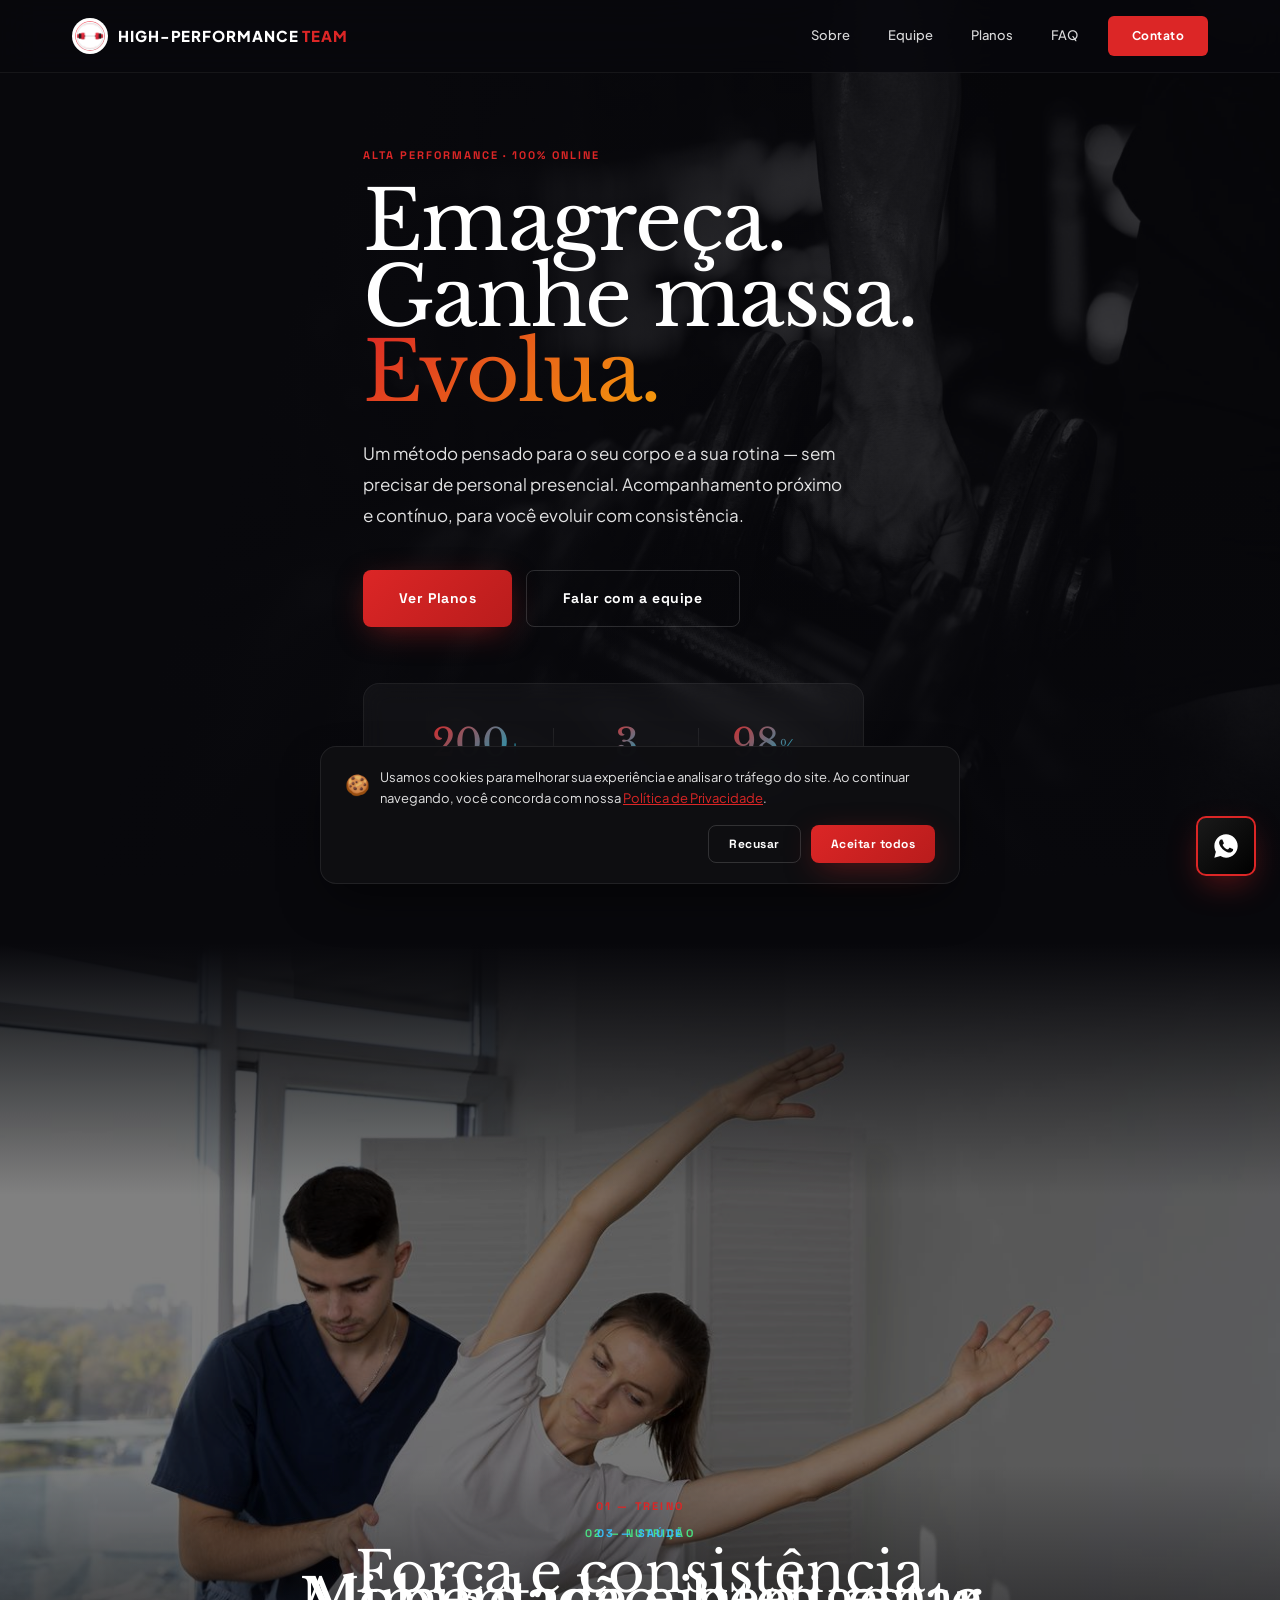
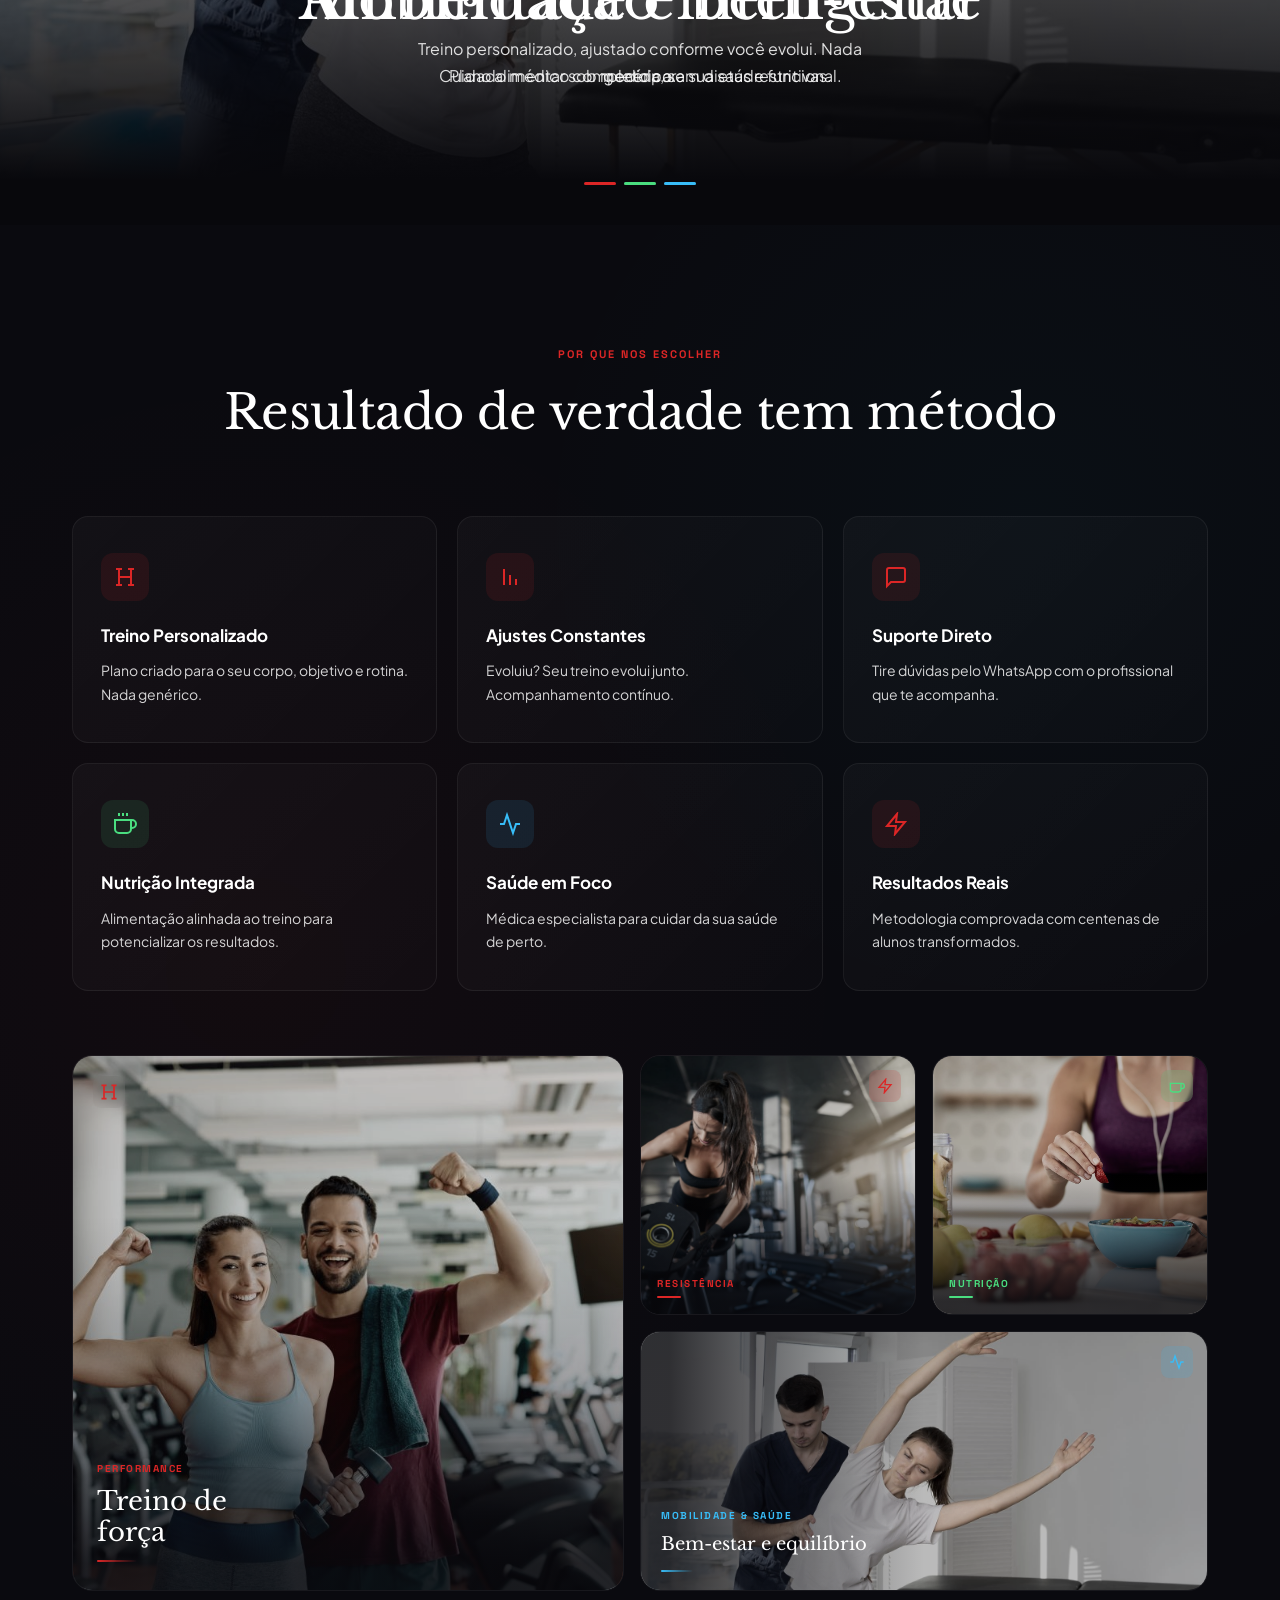
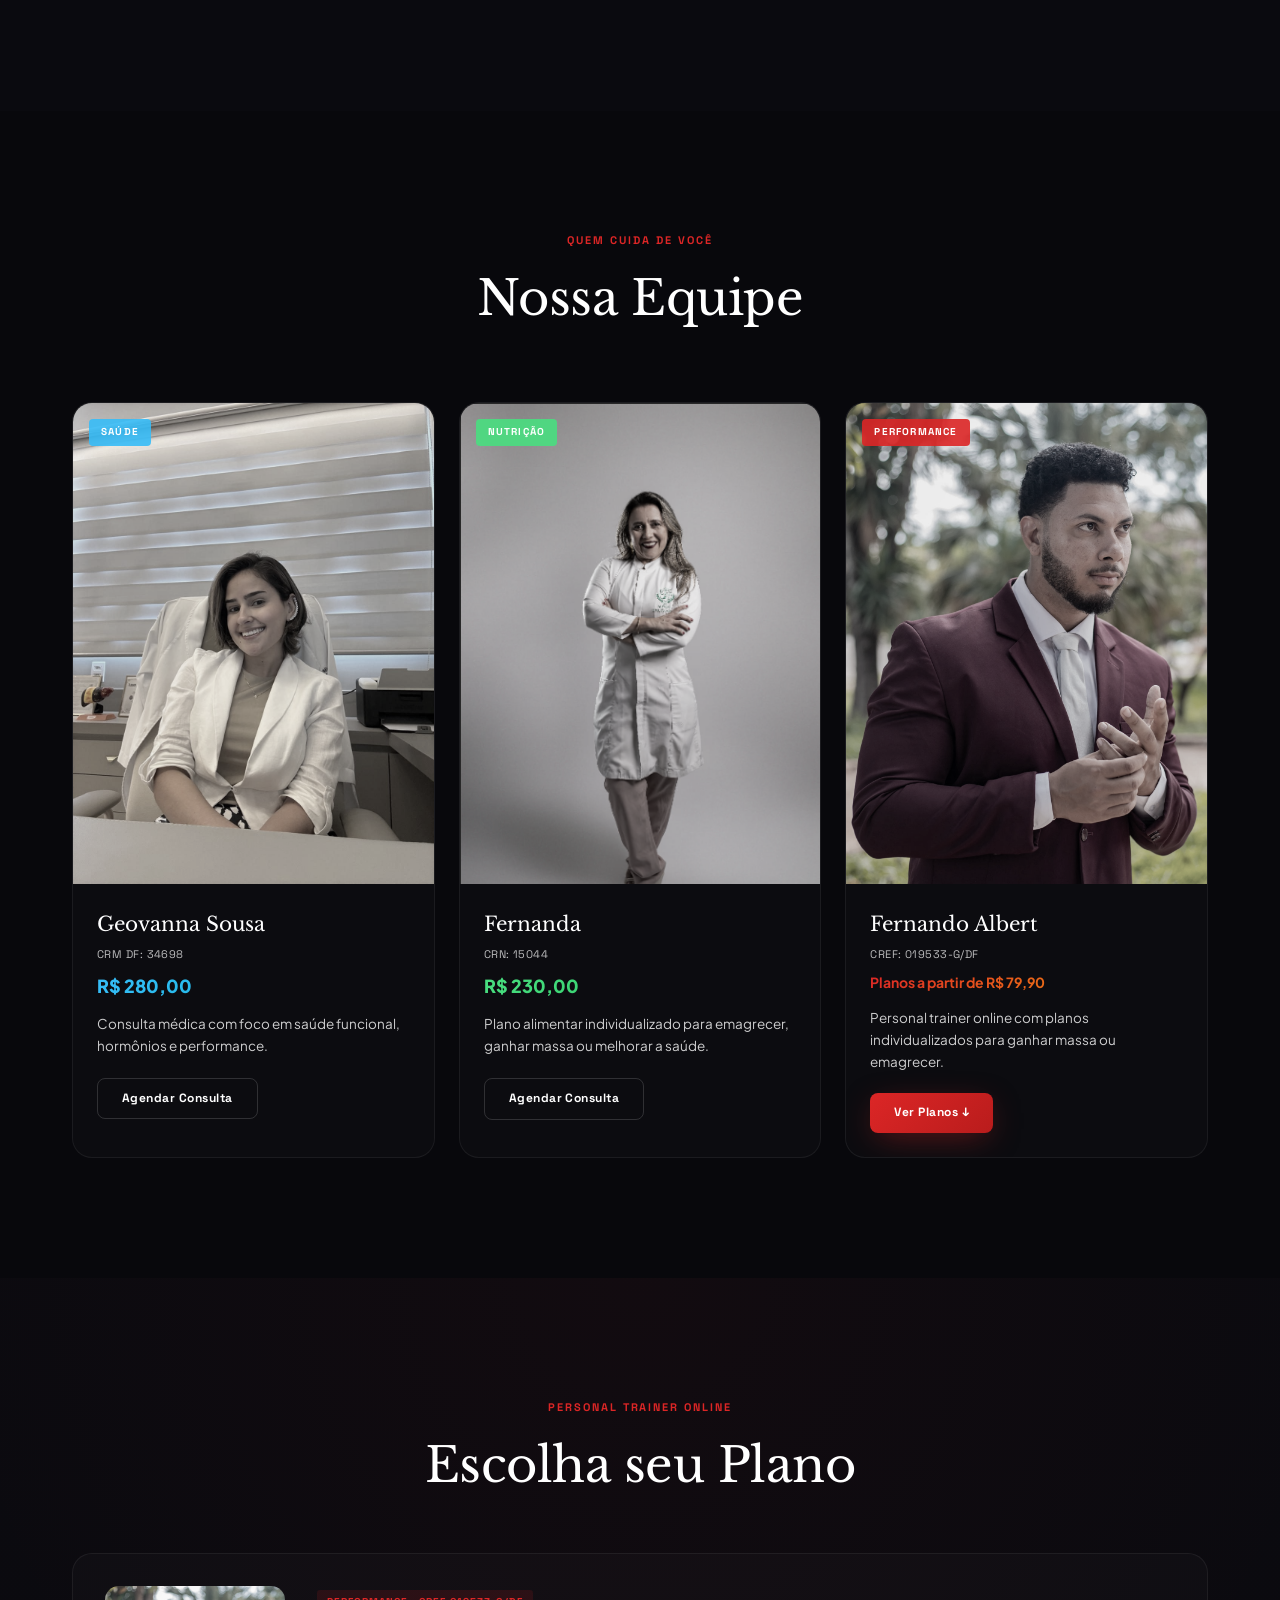
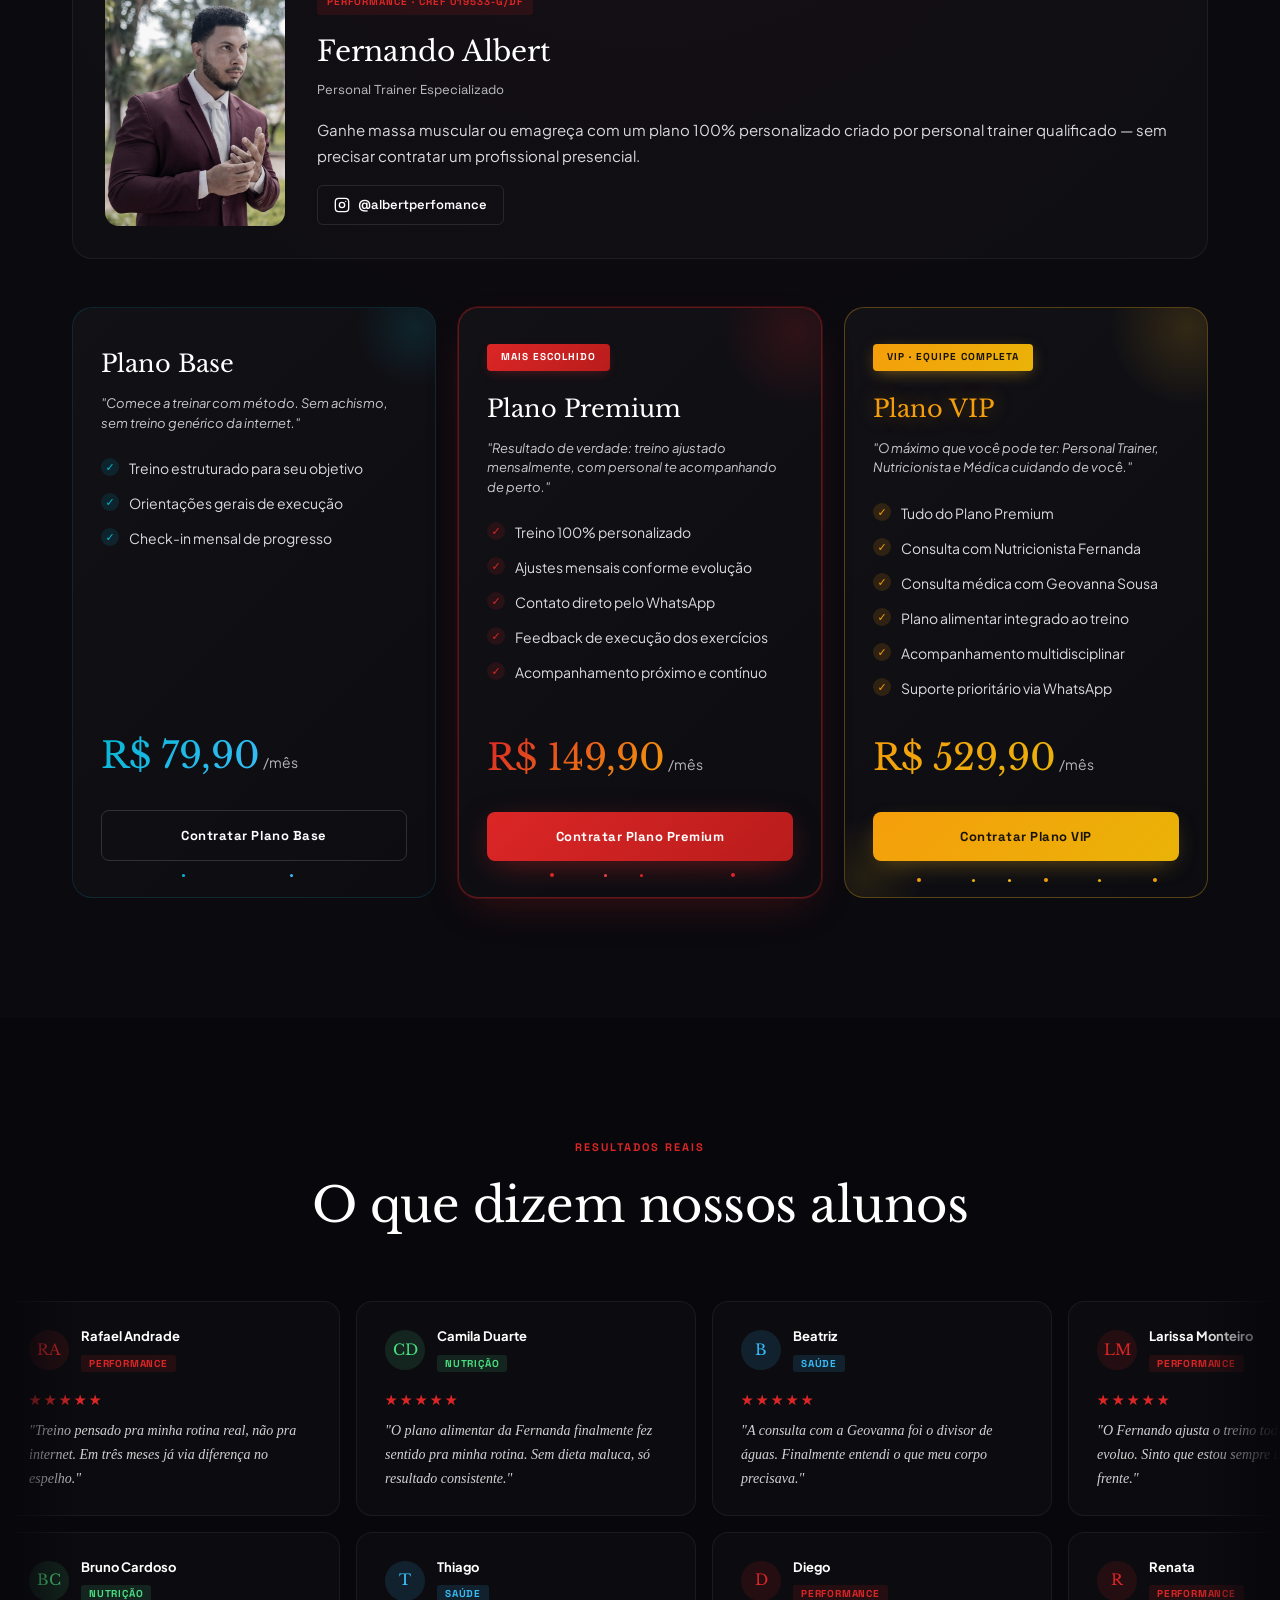
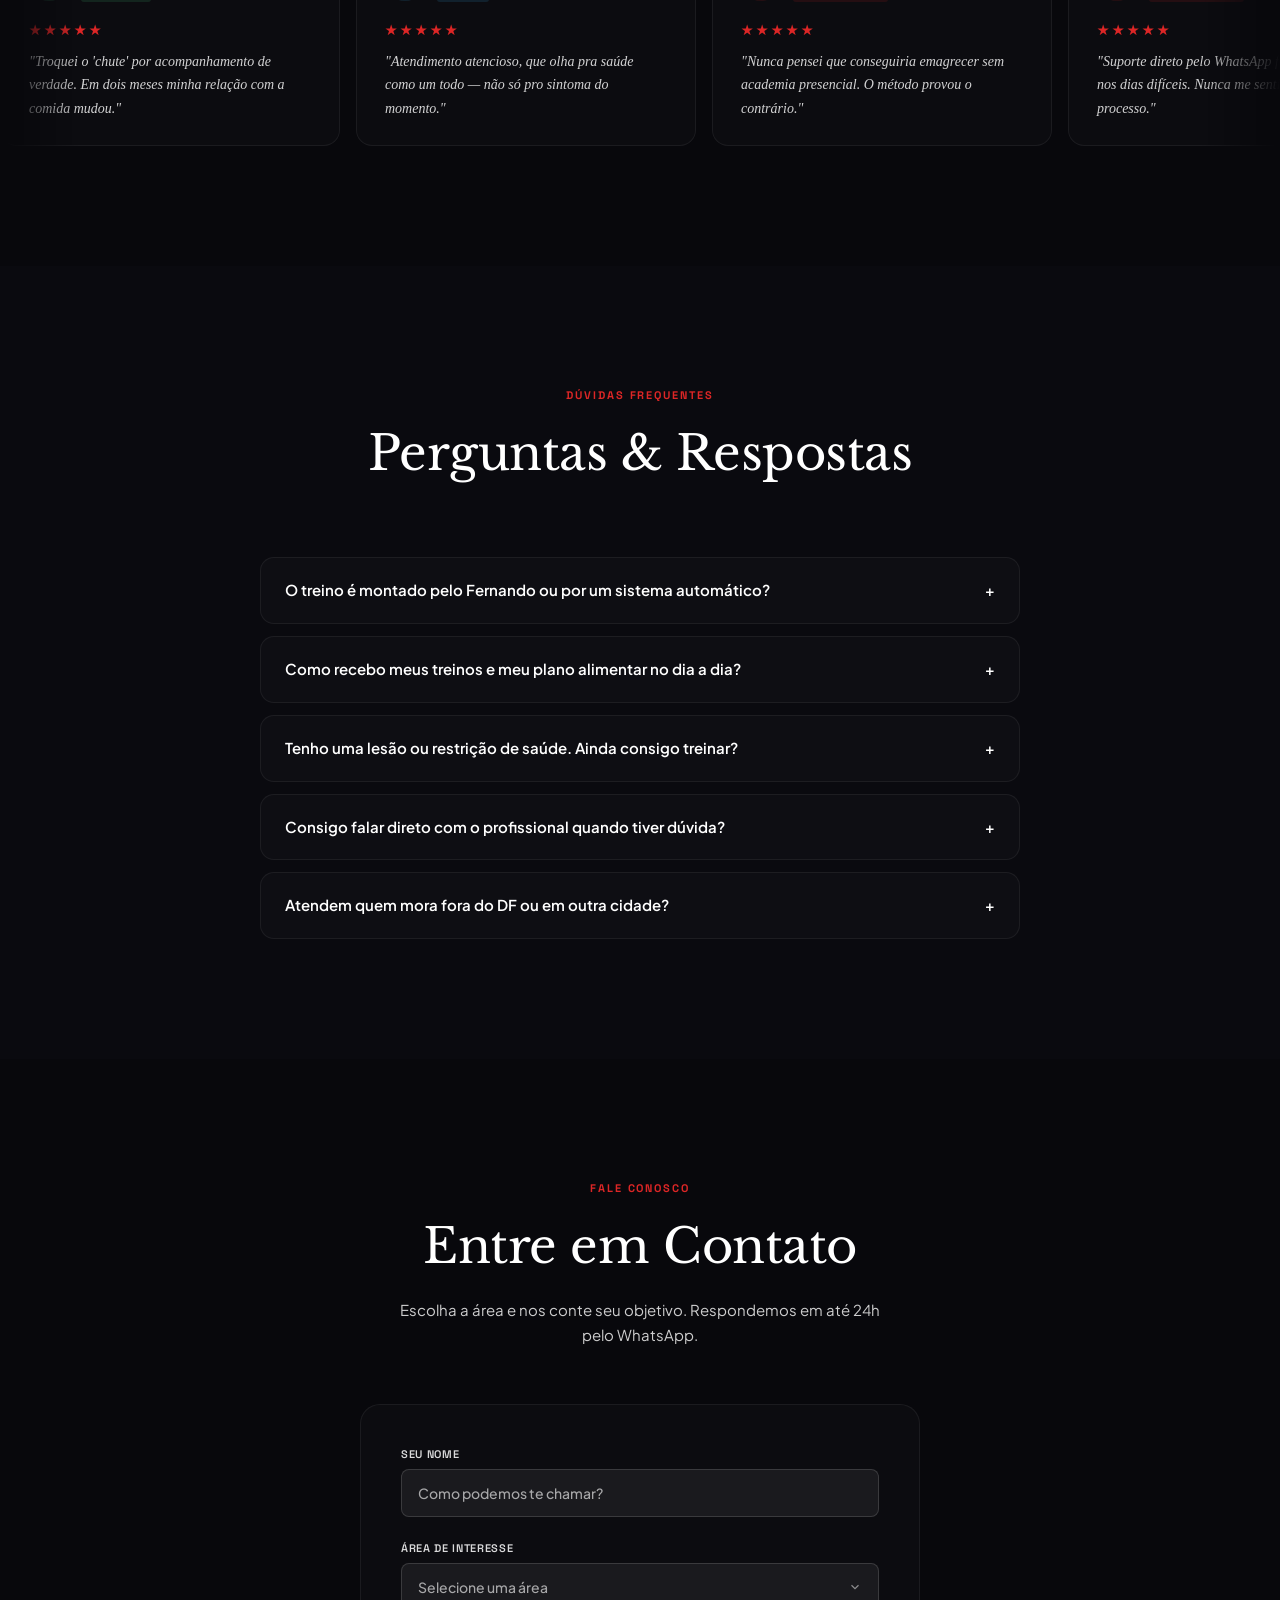
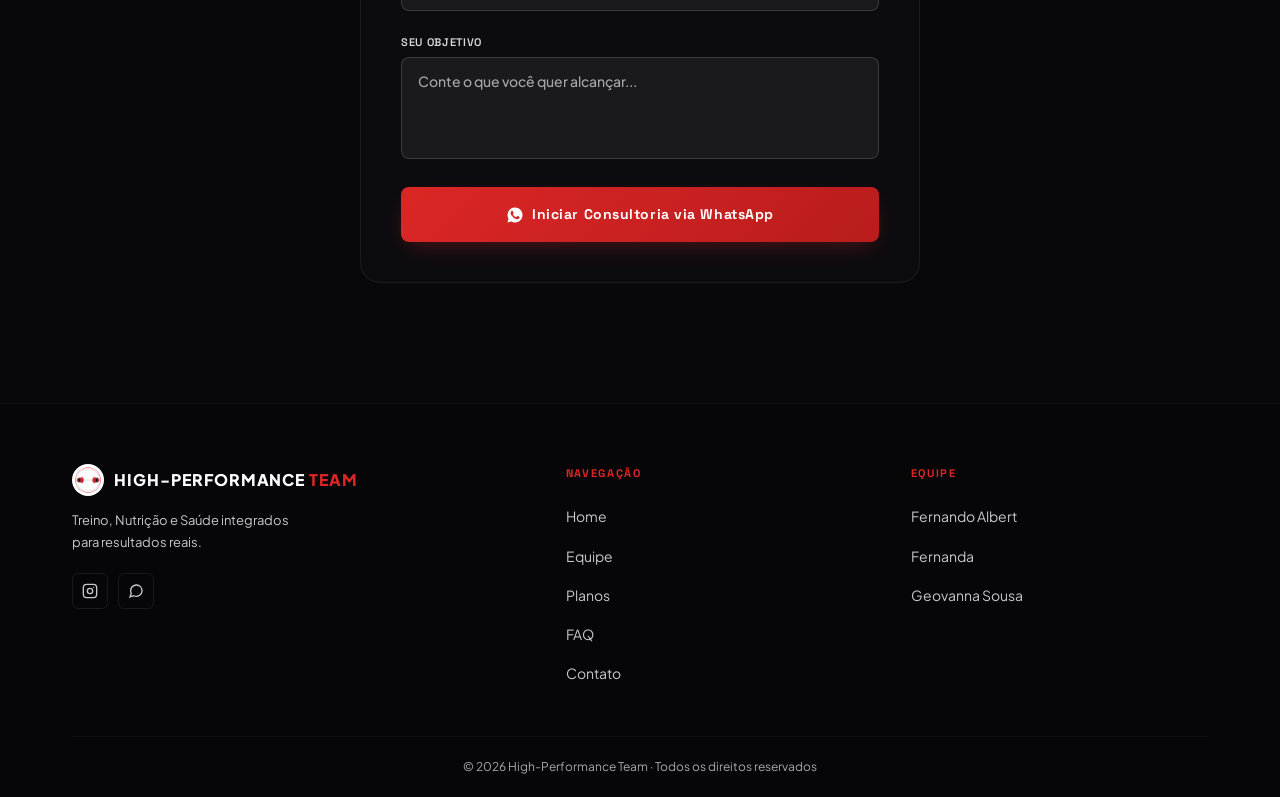
<file: index.html>
<!DOCTYPE html>
<html lang="pt-BR">
<head>
  <meta charset="UTF-8">
  <meta name="viewport" content="width=device-width, initial-scale=1.0, viewport-fit=cover">
  <meta name="theme-color" content="#08080c">
  <meta name="description" content="Personal trainer online, nutricionista e médica. Treino personalizado, plano alimentar e acompanhamento de saúde 100% online.">
  <meta name="keywords" content="personal trainer online, nutricionista, saúde, emagrecer, ganhar massa, acompanhamento online">
  <meta property="og:title" content="High-Performance Team — Alta Performance">
  <meta property="og:description" content="Treino, nutrição e saúde integrados para acelerar seus resultados, com acompanhamento próximo e 100% online.">
  <title>High-Performance Team — Treino, Nutrição e Saúde</title>

  <link rel="icon" type="image/png" href="imagens/logo-icon.png">
  <link rel="apple-touch-icon" href="imagens/logo-icon.png">

  <link rel="preconnect" href="https://fonts.googleapis.com">
  <link rel="preconnect" href="https://fonts.gstatic.com" crossorigin>
  <link href="https://fonts.googleapis.com/css2?family=Libre+Baskerville:ital,wght@0,400;0,700;1,400&family=Plus+Jakarta+Sans:wght@400;500;600;700;800&family=Space+Grotesk:wght@400;500;600;700&display=swap" rel="stylesheet">

  <link rel="stylesheet" href="assets/css/style.css?v=6.0">

  <!--
    Cache busting: os arquivos em /assets/ são servidos com
    Cache-Control: immutable, max-age=31536000 (ver vercel.json). Navegadores
    com esses arquivos em cache NUNCA revalidam sozinhos dentro desse prazo.
    Sempre que style.css/script.js mudarem de forma visível, incremente
    o "?v=" acima e nos <script src="...?v="> abaixo.
  -->
</head>
<body>

<!-- HEADER -->
<header class="site-header">
  <div class="header-inner">
    <a href="#home" class="logo">
      <img src="imagens/logo-icon.png" class="logo-icon" alt="Logo">
      <span class="logo-text">High-Performance <span>Team</span></span>
    </a>
    <nav class="nav-desktop">
      <a href="#sobre" class="nav-link">Sobre</a>
      <a href="#equipe" class="nav-link">Equipe</a>
      <a href="#planos" class="nav-link">Planos</a>
      <a href="#faq" class="nav-link">FAQ</a>
      <a href="#contato" class="nav-cta">Contato</a>
    </nav>
    <button class="menu-btn" aria-label="Menu">
      <span></span><span></span><span></span>
    </button>
  </div>
</header>

<!-- Mobile nav -->
<div class="nav-mobile">
  <div class="nav-mobile-inner">
    <img src="imagens/logo-icon.png" style="width:56px;height:56px;border-radius:50%;background:#fff;padding:5px;object-fit:contain;margin-bottom:20px" alt="">
    <a href="#sobre" class="nav-link">Sobre</a>
    <a href="#equipe" class="nav-link">Equipe</a>
    <a href="#planos" class="nav-link">Planos</a>
    <a href="#faq" class="nav-link">FAQ</a>
    <a href="#contato" class="nav-cta" style="margin-top:16px">Contato</a>
  </div>
</div>

<!-- HERO -->
<section id="home" class="hero">
  <div class="hero-bg">
    <img src="imagens/gymman.jpg" alt="">
    <div class="hero-overlay"></div>
  </div>
  <div class="hero-content">
    <div class="eyebrow">Alta Performance · 100% Online</div>
    <h1 class="hero-title">
      Emagreça.<br>Ganhe massa.<br><span>Evolua.</span>
    </h1>
    <p class="hero-sub">Um método pensado para o seu corpo e a sua rotina — sem precisar de personal presencial. Acompanhamento próximo e contínuo, para você evoluir com consistência.</p>
    <div class="hero-btns" style="display:flex;gap:14px;flex-wrap:wrap;margin-bottom:56px;animation:fadeSlide .7s ease both .45s">
      <a href="#planos" class="btn-primary">Ver Planos</a>
      <a href="#contato" class="btn-ghost">Falar com a equipe</a>
    </div>
    <div class="hero-stats">
      <div class="stat">
        <span class="stat-n">200<span style="font-size:22px">+</span></span>
        <p class="stat-label">Alunos Ativos</p>
      </div>
      <div class="stat-div"></div>
      <div class="stat">
        <span class="stat-n">3</span>
        <p class="stat-label">Especialistas</p>
      </div>
      <div class="stat-div"></div>
      <div class="stat">
        <span class="stat-n">98<span style="font-size:22px">%</span></span>
        <p class="stat-label">Satisfação</p>
      </div>
    </div>
  </div>
</section>

<!-- ANIMATED SHOWCASE -->
<section style="position:relative;height:100vh;overflow:hidden;background:#08080c">
  <div style="position:absolute;inset:0;animation:slideShow 12s ease-in-out infinite">
    <img src="imagens/Beneficios-de-fazer-treino.jpg" style="width:100%;height:100%;object-fit:cover;animation:kenBurns1 12s ease-in-out infinite;filter:brightness(.5)" alt="">
    <div style="position:absolute;inset:0;background:linear-gradient(to top,#08080c 5%,transparent 40%),linear-gradient(to bottom,#08080c 2%,transparent 30%)"></div>
    <div style="position:absolute;bottom:15%;left:0;right:0;text-align:center;z-index:2">
      <div style="font-family:'Space Grotesk',sans-serif;font-size:11px;letter-spacing:.2em;color:#dc2626;text-transform:uppercase;font-weight:700;margin-bottom:12px">01 — Treino</div>
      <h2 style="font-family:'Libre Baskerville',serif;font-size:clamp(32px,5vw,56px);color:#fff;font-weight:400;margin:0 0 16px">Força e consistência</h2>
      <p style="font-family:'Plus Jakarta Sans',sans-serif;font-size:16px;color:rgba(255,255,255,.85);max-width:500px;margin:0 auto;line-height:1.7">Treino personalizado, ajustado conforme você evolui. Nada genérico.</p>
    </div>
  </div>
  <div style="position:absolute;inset:0;animation:slideShow2 12s ease-in-out infinite">
    <img src="imagens/nutricao.jpg" style="width:100%;height:100%;object-fit:cover;animation:kenBurns2 12s ease-in-out infinite;filter:brightness(.5)" alt="">
    <div style="position:absolute;inset:0;background:linear-gradient(to top,#08080c 5%,transparent 40%),linear-gradient(to bottom,#08080c 2%,transparent 30%)"></div>
    <div style="position:absolute;bottom:15%;left:0;right:0;text-align:center;z-index:2">
      <div style="font-family:'Space Grotesk',sans-serif;font-size:11px;letter-spacing:.2em;color:#4ade80;text-transform:uppercase;font-weight:700;margin-bottom:12px">02 — Nutrição</div>
      <h2 style="font-family:'Libre Baskerville',serif;font-size:clamp(32px,5vw,56px);color:#fff;font-weight:400;margin:0 0 16px">Alimentação inteligente</h2>
      <p style="font-family:'Plus Jakarta Sans',sans-serif;font-size:16px;color:rgba(255,255,255,.85);max-width:500px;margin:0 auto;line-height:1.7">Plano alimentar sob medida, sem dietas restritivas.</p>
    </div>
  </div>
  <div style="position:absolute;inset:0;animation:slideShow3 12s ease-in-out infinite">
    <img src="imagens/fisioterapia.jpg" style="width:100%;height:100%;object-fit:cover;animation:kenBurns3 12s ease-in-out infinite;filter:brightness(.5)" alt="">
    <div style="position:absolute;inset:0;background:linear-gradient(to top,#08080c 5%,transparent 40%),linear-gradient(to bottom,#08080c 2%,transparent 30%)"></div>
    <div style="position:absolute;bottom:15%;left:0;right:0;text-align:center;z-index:2">
      <div style="font-family:'Space Grotesk',sans-serif;font-size:11px;letter-spacing:.2em;color:#38bdf8;text-transform:uppercase;font-weight:700;margin-bottom:12px">03 — Saúde</div>
      <h2 style="font-family:'Libre Baskerville',serif;font-size:clamp(32px,5vw,56px);color:#fff;font-weight:400;margin:0 0 16px">Mobilidade e bem-estar</h2>
      <p style="font-family:'Plus Jakarta Sans',sans-serif;font-size:16px;color:rgba(255,255,255,.85);max-width:500px;margin:0 auto;line-height:1.7">Cuidado médico completo para sua saúde funcional.</p>
    </div>
  </div>
  <div style="position:absolute;bottom:40px;left:50%;transform:translateX(-50%);display:flex;gap:8px;z-index:5">
    <div style="width:32px;height:3px;border-radius:2px;background:#dc2626;animation:slideShow 12s ease-in-out infinite"></div>
    <div style="width:32px;height:3px;border-radius:2px;background:rgba(255,255,255,.15)"><div style="width:100%;height:100%;border-radius:2px;background:#4ade80;animation:slideShow2 12s ease-in-out infinite"></div></div>
    <div style="width:32px;height:3px;border-radius:2px;background:rgba(255,255,255,.15)"><div style="width:100%;height:100%;border-radius:2px;background:#38bdf8;animation:slideShow3 12s ease-in-out infinite"></div></div>
  </div>
</section>

<!-- BENEFÍCIOS -->
<section id="sobre" style="padding:120px 0;background:#0a0a0f;position:relative">
  <div style="position:absolute;inset:0;background:radial-gradient(circle 600px at 20% 50%,rgba(220,38,38,.04),transparent),radial-gradient(circle 500px at 80% 20%,rgba(6,182,212,.03),transparent);pointer-events:none"></div>
  <div class="section">
    <div style="text-align:center;margin-bottom:64px">
      <div class="sec-eye">Por que nos escolher</div>
      <h2 class="sec-title">Resultado de verdade tem método</h2>
    </div>
    <div class="benefits-grid">
      <div class="benefit-card">
        <div class="benefit-icon" style="background:rgba(220,38,38,.1)">
          <svg width="24" height="24" viewBox="0 0 24 24" fill="none" stroke="#dc2626" stroke-width="2"><path d="M6 4v16M18 4v16M6 12h12M3 4h6M3 20h6M15 4h6M15 20h6"></path></svg>
        </div>
        <h3>Treino Personalizado</h3>
        <p>Plano criado para o seu corpo, objetivo e rotina. Nada genérico.</p>
      </div>
      <div class="benefit-card">
        <div class="benefit-icon" style="background:rgba(220,38,38,.1)">
          <svg width="24" height="24" viewBox="0 0 24 24" fill="none" stroke="#dc2626" stroke-width="2"><path d="M12 20V10M6 20V4M18 20v-6"></path></svg>
        </div>
        <h3>Ajustes Constantes</h3>
        <p>Evoluiu? Seu treino evolui junto. Acompanhamento contínuo.</p>
      </div>
      <div class="benefit-card">
        <div class="benefit-icon" style="background:rgba(220,38,38,.1)">
          <svg width="24" height="24" viewBox="0 0 24 24" fill="none" stroke="#dc2626" stroke-width="2"><path d="M21 15a2 2 0 0 1-2 2H7l-4 4V5a2 2 0 0 1 2-2h14a2 2 0 0 1 2 2z"></path></svg>
        </div>
        <h3>Suporte Direto</h3>
        <p>Tire dúvidas pelo WhatsApp com o profissional que te acompanha.</p>
      </div>
      <div class="benefit-card">
        <div class="benefit-icon" style="background:rgba(74,222,128,.1)">
          <svg width="24" height="24" viewBox="0 0 24 24" fill="none" stroke="#4ade80" stroke-width="2"><path d="M18 8h1a4 4 0 0 1 0 8h-1M2 8h16v9a4 4 0 0 1-4 4H6a4 4 0 0 1-4-4V8zM6 1v3M10 1v3M14 1v3"></path></svg>
        </div>
        <h3>Nutrição Integrada</h3>
        <p>Alimentação alinhada ao treino para potencializar os resultados.</p>
      </div>
      <div class="benefit-card">
        <div class="benefit-icon" style="background:rgba(56,189,248,.1)">
          <svg width="24" height="24" viewBox="0 0 24 24" fill="none" stroke="#38bdf8" stroke-width="2"><path d="M22 12h-4l-3 9L9 3l-3 9H2"></path></svg>
        </div>
        <h3>Saúde em Foco</h3>
        <p>Médica especialista para cuidar da sua saúde de perto.</p>
      </div>
      <div class="benefit-card">
        <div class="benefit-icon" style="background:rgba(220,38,38,.1)">
          <svg width="24" height="24" viewBox="0 0 24 24" fill="none" stroke="#dc2626" stroke-width="2"><path d="M13 2L3 14h9l-1 8 10-12h-9l1-8z"></path></svg>
        </div>
        <h3>Resultados Reais</h3>
        <p>Metodologia comprovada com centenas de alunos transformados.</p>
      </div>
    </div>

    <!-- GALLERY -->
    <div class="gallery-grid">
      <div class="gallery-item" style="grid-row:1/3">
        <img src="imagens/Beneficios-de-fazer-treino.jpg" alt="Treino">
        <div style="position:absolute;inset:0;background:linear-gradient(to top,rgba(8,8,12,.85) 5%,rgba(8,8,12,.2) 40%,transparent 70%);pointer-events:none"></div>
        <div style="position:absolute;top:20px;left:20px" class="gallery-icon" style="width:40px;height:40px;border-radius:10px;background:rgba(220,38,38,.15);backdrop-filter:blur(8px)">
          <svg width="20" height="20" viewBox="0 0 24 24" fill="none" stroke="#dc2626" stroke-width="2"><path d="M6 4v16M18 4v16M6 12h12M3 4h6M3 20h6M15 4h6M15 20h6"></path></svg>
        </div>
        <div style="position:absolute;bottom:28px;left:24px;z-index:2">
          <div class="gallery-label" style="color:#dc2626;margin-bottom:8px">Performance</div>
          <div style="font-family:'Libre Baskerville',serif;font-size:26px;color:#fff;font-weight:400;line-height:1.2">Treino de<br>força</div>
          <div style="width:40px;height:2px;background:linear-gradient(to right,#dc2626,transparent);margin-top:12px;border-radius:1px"></div>
        </div>
      </div>
      <div class="gallery-item" style="border-color:rgba(255,255,255,.06)">
        <img src="imagens/gymwoman.jpg" alt="Treino feminino">
        <div style="position:absolute;inset:0;background:linear-gradient(to top,rgba(8,8,12,.8) 5%,transparent 55%);pointer-events:none"></div>
        <div style="position:absolute;top:14px;right:14px;width:32px;height:32px;border-radius:8px;background:rgba(220,38,38,.15);backdrop-filter:blur(8px);display:flex;align-items:center;justify-content:center;z-index:2">
          <svg width="16" height="16" viewBox="0 0 24 24" fill="none" stroke="#dc2626" stroke-width="2"><path d="M13 2L3 14h9l-1 8 10-12h-9l1-8z"></path></svg>
        </div>
        <div style="position:absolute;bottom:16px;left:16px;z-index:2">
          <div class="gallery-label" style="color:#dc2626;margin-bottom:4px">Resistência</div>
          <div style="width:24px;height:2px;background:#dc2626;border-radius:1px"></div>
        </div>
      </div>
      <div class="gallery-item" style="border-color:rgba(255,255,255,.06)">
        <img src="imagens/nutricao.jpg" alt="Nutrição">
        <div style="position:absolute;inset:0;background:linear-gradient(to top,rgba(8,8,12,.8) 5%,transparent 55%);pointer-events:none"></div>
        <div style="position:absolute;top:14px;right:14px;width:32px;height:32px;border-radius:8px;background:rgba(74,222,128,.15);backdrop-filter:blur(8px);display:flex;align-items:center;justify-content:center;z-index:2">
          <svg width="16" height="16" viewBox="0 0 24 24" fill="none" stroke="#4ade80" stroke-width="2"><path d="M18 8h1a4 4 0 0 1 0 8h-1M2 8h16v9a4 4 0 0 1-4 4H6a4 4 0 0 1-4-4V8z"></path></svg>
        </div>
        <div style="position:absolute;bottom:16px;left:16px;z-index:2">
          <div class="gallery-label" style="color:#4ade80;margin-bottom:4px">Nutrição</div>
          <div style="width:24px;height:2px;background:#4ade80;border-radius:1px"></div>
        </div>
      </div>
      <div class="gallery-item" style="grid-column:2/4;border-color:rgba(255,255,255,.06)">
        <img src="imagens/fisioterapia.jpg" alt="Mobilidade">
        <div style="position:absolute;inset:0;background:linear-gradient(to right,rgba(8,8,12,.8) 5%,transparent 50%);pointer-events:none"></div>
        <div style="position:absolute;top:14px;right:14px;width:32px;height:32px;border-radius:8px;background:rgba(56,189,248,.15);backdrop-filter:blur(8px);display:flex;align-items:center;justify-content:center;z-index:2">
          <svg width="16" height="16" viewBox="0 0 24 24" fill="none" stroke="#38bdf8" stroke-width="2"><path d="M22 12h-4l-3 9L9 3l-3 9H2"></path></svg>
        </div>
        <div style="position:absolute;bottom:18px;left:20px;z-index:2">
          <div class="gallery-label" style="color:#38bdf8;margin-bottom:6px">Mobilidade & Saúde</div>
          <div style="font-family:'Libre Baskerville',serif;font-size:18px;color:#fff;font-weight:400">Bem-estar e equilíbrio</div>
          <div style="width:32px;height:2px;background:linear-gradient(to right,#38bdf8,transparent);margin-top:10px;border-radius:1px"></div>
        </div>
      </div>
    </div>
  </div>
</section>

<!-- EQUIPE -->
<section id="equipe" style="padding:120px 0;background:#08080c">
  <div class="section">
    <div style="text-align:center;margin-bottom:64px">
      <div class="sec-eye">Quem cuida de você</div>
      <h2 class="sec-title">Nossa Equipe</h2>
    </div>
    <div class="team-grid">
      <div class="prof-card" style="--hover-color:rgba(56,189,248,.3);--hover-shadow:rgba(56,189,248,.15)">
        <div style="position:relative;aspect-ratio:3/4;overflow:hidden">
          <img src="imagens/geovanasousamacedo.jpeg" alt="Geovanna Sousa">
          <div class="prof-badge" style="background:rgba(56,189,248,.9);color:#fff">SAÚDE</div>
        </div>
        <div class="prof-body">
          <h3 class="prof-name">Geovanna Sousa</h3>
          <p class="prof-reg">CRM DF: 34698</p>
          <p style="font-family:'Plus Jakarta Sans',sans-serif;font-size:18px;font-weight:800;margin:0 0 12px;background:linear-gradient(135deg,#38bdf8,#06b6d4);-webkit-background-clip:text;-webkit-text-fill-color:transparent">R$ 280,00</p>
          <p style="font-family:'Plus Jakarta Sans',sans-serif;font-size:13.5px;color:rgba(255,255,255,.8);line-height:1.65;margin:0 0 20px">Consulta médica com foco em saúde funcional, hormônios e performance.</p>
          <a href="https://wa.me/5561991463375?text=Oi%2C%20Geovanna!%20%F0%9F%A9%BA%20Vi%20seu%20perfil%20no%20site%20e%20queria%20agendar%20uma%20consulta." target="_blank" rel="noopener" class="btn-ghost" style="padding:10px 24px;font-size:12px;border-width:1.5px">Agendar Consulta</a>
        </div>
      </div>
      <div class="prof-card" style="--hover-color:rgba(74,222,128,.3);--hover-shadow:rgba(74,222,128,.15)">
        <div style="position:relative;aspect-ratio:3/4;overflow:hidden">
          <img src="imagens/Fernanda-Nutri.png" alt="Fernanda">
          <div class="prof-badge" style="background:rgba(74,222,128,.9);color:#fff">NUTRIÇÃO</div>
        </div>
        <div class="prof-body">
          <h3 class="prof-name">Fernanda</h3>
          <p class="prof-reg">CRN: 15044</p>
          <p style="font-family:'Plus Jakarta Sans',sans-serif;font-size:18px;font-weight:800;margin:0 0 12px;background:linear-gradient(135deg,#4ade80,#22c55e);-webkit-background-clip:text;-webkit-text-fill-color:transparent">R$ 230,00</p>
          <p style="font-family:'Plus Jakarta Sans',sans-serif;font-size:13.5px;color:rgba(255,255,255,.8);line-height:1.65;margin:0 0 20px">Plano alimentar individualizado para emagrecer, ganhar massa ou melhorar a saúde.</p>
          <a href="https://wa.me/5561991887614?text=Oi%2C%20Fernanda!%20%F0%9F%A5%97%20Vi%20seu%20perfil%20no%20site%20e%20queria%20saber%20mais%20sobre%20acompanhamento%20nutricional." target="_blank" rel="noopener" class="btn-ghost" style="padding:10px 24px;font-size:12px;border-width:1.5px">Agendar Consulta</a>
        </div>
      </div>
      <div class="prof-card" style="--hover-color:rgba(220,38,38,.3);--hover-shadow:rgba(220,38,38,.15)">
        <div style="position:relative;aspect-ratio:3/4;overflow:hidden">
          <img src="imagens/fernando-albert.jpeg" alt="Fernando Albert">
          <div class="prof-badge" style="background:rgba(220,38,38,.9);color:#fff">PERFORMANCE</div>
        </div>
        <div class="prof-body">
          <h3 class="prof-name">Fernando Albert</h3>
          <p class="prof-reg">CREF: 019533-G/DF</p>
          <p style="font-family:'Plus Jakarta Sans',sans-serif;font-size:14px;font-weight:700;margin:0 0 12px;background:linear-gradient(135deg,#dc2626,#f59e0b);-webkit-background-clip:text;-webkit-text-fill-color:transparent">Planos a partir de R$ 79,90</p>
          <p style="font-family:'Plus Jakarta Sans',sans-serif;font-size:13.5px;color:rgba(255,255,255,.8);line-height:1.65;margin:0 0 20px">Personal trainer online com planos individualizados para ganhar massa ou emagrecer.</p>
          <a href="#planos" class="btn-primary" style="padding:10px 24px;font-size:12px;display:inline-flex">Ver Planos ↓</a>
        </div>
      </div>
    </div>
  </div>
</section>

<!-- PLANOS -->
<section id="planos" style="padding:120px 0;background:#0a0a0f;position:relative">
  <div style="position:absolute;inset:0;background:radial-gradient(circle 800px at 50% 0%,rgba(220,38,38,.04),transparent);pointer-events:none"></div>
  <div class="section">
    <div style="text-align:center;margin-bottom:24px">
      <div class="sec-eye">Personal Trainer Online</div>
      <h2 class="sec-title">Escolha seu Plano</h2>
    </div>
    <!-- Fernando bio -->
    <div class="fern-wrap" style="display:grid;grid-template-columns:180px 1fr;gap:32px;align-items:start;margin:48px 0;padding:32px;background:rgba(255,255,255,.02);border:1px solid rgba(255,255,255,.06);border-radius:20px">
      <div style="aspect-ratio:3/4;border-radius:14px;overflow:hidden">
        <img src="imagens/fernando-albert.jpeg" style="width:100%;height:100%;object-fit:cover;object-position:top;filter:grayscale(60%)" alt="Fernando Albert">
      </div>
      <div>
        <div style="font-family:'Space Grotesk',sans-serif;font-size:10px;letter-spacing:.1em;text-transform:uppercase;padding:4px 10px;border-radius:3px;background:rgba(220,38,38,.12);color:#dc2626;display:inline-block;margin-bottom:14px;font-weight:700">PERFORMANCE · CREF 019533-G/DF</div>
        <h3 style="font-family:'Libre Baskerville',serif;font-size:28px;font-weight:400;color:#fff;margin:0 0 4px">Fernando Albert</h3>
        <p style="font-family:'Space Grotesk',sans-serif;font-size:13px;color:rgba(255,255,255,.72);margin:0 0 16px">Personal Trainer Especializado</p>
        <p style="font-family:'Plus Jakarta Sans',sans-serif;font-size:15px;color:rgba(255,255,255,.85);line-height:1.75;margin:0 0 16px">Ganhe massa muscular ou emagreça com um plano 100% personalizado criado por personal trainer qualificado — sem precisar contratar um profissional presencial.</p>
        <a href="https://www.instagram.com/albertperfomance" target="_blank" rel="noopener" style="display:inline-flex;align-items:center;gap:8px;font-family:'Space Grotesk',sans-serif;font-size:13px;font-weight:600;color:#fff;padding:8px 16px;border:1px solid rgba(255,255,255,.1);border-radius:6px;text-decoration:none">
          <svg width="16" height="16" viewBox="0 0 24 24" fill="none" stroke="currentColor" stroke-width="2"><rect x="2" y="2" width="20" height="20" rx="5"></rect><circle cx="12" cy="12" r="4"></circle><circle cx="17.5" cy="6.5" r="1" fill="currentColor" stroke="none"></circle></svg>
          @albertperfomance
        </a>
      </div>
    </div>
    <!-- Plans grid -->
    <div class="plans-grid">
      <!-- BASE -->
      <div class="plan-card base">
        <div class="shine"></div>
        <div class="corner-glow"></div>
        <div class="particle" style="bottom:20px;left:30%;width:3px;height:3px;background:#06b6d4;animation:particleRise 3.5s ease-out infinite"></div>
        <div class="particle" style="bottom:20px;left:60%;width:3px;height:3px;background:#38bdf8;animation:particleRise 3.5s ease-out 1.2s infinite"></div>
        <div style="margin-bottom:24px">
          <h3 class="plan-name">Plano Base</h3>
          <p class="plan-quote">"Comece a treinar com método. Sem achismo, sem treino genérico da internet."</p>
        </div>
        <div style="display:flex;flex-direction:column;gap:12px;flex:1;margin-bottom:28px">
          <div class="check-item"><div class="check-icon" style="background:rgba(6,182,212,.12);color:#06b6d4">✓</div><span class="check-text">Treino estruturado para seu objetivo</span></div>
          <div class="check-item"><div class="check-icon" style="background:rgba(6,182,212,.12);color:#06b6d4">✓</div><span class="check-text">Orientações gerais de execução</span></div>
          <div class="check-item"><div class="check-icon" style="background:rgba(6,182,212,.12);color:#06b6d4">✓</div><span class="check-text">Check-in mensal de progresso</span></div>
        </div>
        <div style="margin-bottom:24px"><span class="plan-price" style="background:linear-gradient(135deg,#06b6d4,#38bdf8);-webkit-background-clip:text;-webkit-text-fill-color:transparent">R$ 79,90</span> <span style="font-family:'Plus Jakarta Sans',sans-serif;font-size:14px;color:rgba(255,255,255,.7)">/mês</span></div>
        <a href="https://wa.me/5561986351036?text=Ol%C3%A1!%20Tenho%20interesse%20no%20Plano%20Base%20(R%24%2079%2C90%2Fm%C3%AAs)." target="_blank" rel="noopener" class="btn-ghost" style="padding:14px 28px;font-size:13px;text-align:center">Contratar Plano Base</a>
      </div>
      <!-- PREMIUM -->
      <div class="plan-card featured">
        <div class="shine"></div>
        <div class="corner-glow"></div>
        <div class="particle" style="bottom:20px;left:25%;width:4px;height:4px;background:#dc2626;animation:particleRise 3s ease-out infinite"></div>
        <div class="particle" style="bottom:20px;left:50%;width:3px;height:3px;background:#dc2626;animation:particleRise 3s ease-out .8s infinite"></div>
        <div class="particle" style="bottom:20px;left:75%;width:4px;height:4px;background:#dc2626;animation:particleRise 3s ease-out 1.6s infinite"></div>
        <div class="particle" style="bottom:20px;left:40%;width:3px;height:3px;background:#ef4444;animation:particleRise 3.5s ease-out 2.2s infinite"></div>
        <div class="plan-badge" style="background:linear-gradient(135deg,#dc2626,#b91c1c);color:#fff;box-shadow:0 4px 12px -4px rgba(220,38,38,.4)">MAIS ESCOLHIDO</div>
        <div style="margin-bottom:24px">
          <h3 class="plan-name">Plano Premium</h3>
          <p class="plan-quote">"Resultado de verdade: treino ajustado mensalmente, com personal te acompanhando de perto."</p>
        </div>
        <div style="display:flex;flex-direction:column;gap:12px;flex:1;margin-bottom:28px">
          <div class="check-item"><div class="check-icon" style="background:rgba(220,38,38,.12);color:#dc2626">✓</div><span class="check-text">Treino 100% personalizado</span></div>
          <div class="check-item"><div class="check-icon" style="background:rgba(220,38,38,.12);color:#dc2626">✓</div><span class="check-text">Ajustes mensais conforme evolução</span></div>
          <div class="check-item"><div class="check-icon" style="background:rgba(220,38,38,.12);color:#dc2626">✓</div><span class="check-text">Contato direto pelo WhatsApp</span></div>
          <div class="check-item"><div class="check-icon" style="background:rgba(220,38,38,.12);color:#dc2626">✓</div><span class="check-text">Feedback de execução dos exercícios</span></div>
          <div class="check-item"><div class="check-icon" style="background:rgba(220,38,38,.12);color:#dc2626">✓</div><span class="check-text">Acompanhamento próximo e contínuo</span></div>
        </div>
        <div style="margin-bottom:24px"><span class="plan-price" style="background:linear-gradient(135deg,#dc2626,#f59e0b);-webkit-background-clip:text;-webkit-text-fill-color:transparent">R$ 149,90</span> <span style="font-family:'Plus Jakarta Sans',sans-serif;font-size:14px;color:rgba(255,255,255,.7)">/mês</span></div>
        <a href="https://wa.me/5561986351036?text=Ol%C3%A1!%20Tenho%20interesse%20no%20Plano%20Premium%20(R%24%20149%2C90%2Fm%C3%AAs)." target="_blank" rel="noopener" class="btn-primary" style="padding:14px 28px;font-size:13px;text-align:center">Contratar Plano Premium</a>
      </div>
      <!-- VIP -->
      <div class="plan-card vip">
        <div class="shine"></div>
        <div class="corner-glow" style="top:-60px;right:-60px;width:160px;height:160px;background:radial-gradient(circle,rgba(255,184,28,.15),transparent 70%);animation:pulseScale 3s ease-in-out infinite"></div>
        <div class="corner-glow" style="bottom:-40px;left:-40px;width:120px;height:120px;background:radial-gradient(circle,rgba(234,179,8,.1),transparent 70%);animation:pulseScale 3s ease-in-out 1.5s infinite"></div>
        <div class="particle" style="bottom:15px;left:20%;width:4px;height:4px;background:#f59e0b;animation:particleRise 2.8s ease-out infinite"></div>
        <div class="particle" style="bottom:15px;left:35%;width:3px;height:3px;background:#eab308;animation:particleRise 3.2s ease-out .5s infinite"></div>
        <div class="particle" style="bottom:15px;left:55%;width:4px;height:4px;background:#f59e0b;animation:particleRise 2.5s ease-out 1s infinite"></div>
        <div class="particle" style="bottom:15px;left:70%;width:3px;height:3px;background:#eab308;animation:particleRise 3s ease-out 1.5s infinite"></div>
        <div class="particle" style="bottom:15px;left:85%;width:4px;height:4px;background:#f59e0b;animation:particleRise 2.7s ease-out 2s infinite"></div>
        <div class="particle" style="bottom:15px;left:45%;width:3px;height:3px;background:#fbbf24;animation:particleRise 3.4s ease-out 2.5s infinite"></div>
        <div class="plan-badge" style="background:linear-gradient(135deg,#f59e0b,#eab308);color:#17130A;box-shadow:0 4px 16px -4px rgba(255,184,28,.5)">VIP · EQUIPE COMPLETA</div>
        <div style="margin-bottom:24px">
          <h3 class="plan-name" style="color:#f59e0b;text-shadow:0 0 20px rgba(245,158,11,.4)">Plano VIP</h3>
          <p class="plan-quote">"O máximo que você pode ter: Personal Trainer, Nutricionista e Médica cuidando de você."</p>
        </div>
        <div style="display:flex;flex-direction:column;gap:12px;flex:1;margin-bottom:28px">
          <div class="check-item"><div class="check-icon" style="background:rgba(245,158,11,.14);color:#f59e0b">✓</div><span class="check-text">Tudo do Plano Premium</span></div>
          <div class="check-item"><div class="check-icon" style="background:rgba(245,158,11,.14);color:#f59e0b">✓</div><span class="check-text">Consulta com Nutricionista Fernanda</span></div>
          <div class="check-item"><div class="check-icon" style="background:rgba(245,158,11,.14);color:#f59e0b">✓</div><span class="check-text">Consulta médica com Geovanna Sousa</span></div>
          <div class="check-item"><div class="check-icon" style="background:rgba(245,158,11,.14);color:#f59e0b">✓</div><span class="check-text">Plano alimentar integrado ao treino</span></div>
          <div class="check-item"><div class="check-icon" style="background:rgba(245,158,11,.14);color:#f59e0b">✓</div><span class="check-text">Acompanhamento multidisciplinar</span></div>
          <div class="check-item"><div class="check-icon" style="background:rgba(245,158,11,.14);color:#f59e0b">✓</div><span class="check-text">Suporte prioritário via WhatsApp</span></div>
        </div>
        <div style="margin-bottom:24px"><span class="plan-price" style="background:linear-gradient(135deg,#f59e0b,#eab308);-webkit-background-clip:text;-webkit-text-fill-color:transparent">R$ 529,90</span> <span style="font-family:'Plus Jakarta Sans',sans-serif;font-size:14px;color:rgba(255,255,255,.7)">/mês</span></div>
        <a href="https://wa.me/5561986351036?text=Ol%C3%A1!%20Tenho%20interesse%20no%20Plano%20VIP%20(R%24%20529%2C90%2Fm%C3%AAs)." target="_blank" rel="noopener" style="display:flex;align-items:center;justify-content:center;padding:14px 28px;background:linear-gradient(135deg,#f59e0b,#eab308);color:#17130A;border-radius:8px;font-family:'Space Grotesk',sans-serif;font-size:13px;font-weight:800;letter-spacing:.04em;text-decoration:none;box-shadow:0 8px 24px -8px rgba(255,184,28,.4);transition:all .3s">Contratar Plano VIP</a>
      </div>
    </div>
  </div>
</section>

<!-- DEPOIMENTOS -->
<section style="padding:120px 0;background:#08080c;overflow:hidden">
  <div class="section">
    <div style="text-align:center;margin-bottom:56px">
      <div class="sec-eye">Resultados reais</div>
      <h2 class="sec-title">O que dizem nossos alunos</h2>
    </div>
  </div>
  <div class="reviews-wrap" style="margin-bottom:16px">
    <div class="reviews-track scroll-left">
      <div class="review-card"><div style="display:flex;align-items:center;gap:12px;margin-bottom:14px"><div class="review-avatar" style="background:rgba(220,38,38,.12);color:#dc2626">RA</div><div><p class="r-name">Rafael Andrade</p><span class="review-tag" style="background:rgba(220,38,38,.12);color:#dc2626">Performance</span></div></div><div class="r-stars" style="margin-bottom:8px">★★★★★</div><p class="r-text">"Treino pensado pra minha rotina real, não pra internet. Em três meses já via diferença no espelho."</p></div>
      <div class="review-card"><div style="display:flex;align-items:center;gap:12px;margin-bottom:14px"><div class="review-avatar" style="background:rgba(74,222,128,.12);color:#4ade80">CD</div><div><p class="r-name">Camila Duarte</p><span class="review-tag" style="background:rgba(74,222,128,.12);color:#4ade80">Nutrição</span></div></div><div class="r-stars" style="margin-bottom:8px">★★★★★</div><p class="r-text">"O plano alimentar da Fernanda finalmente fez sentido pra minha rotina. Sem dieta maluca, só resultado consistente."</p></div>
      <div class="review-card"><div style="display:flex;align-items:center;gap:12px;margin-bottom:14px"><div class="review-avatar" style="background:rgba(56,189,248,.12);color:#38bdf8">B</div><div><p class="r-name">Beatriz</p><span class="review-tag" style="background:rgba(56,189,248,.12);color:#38bdf8">Saúde</span></div></div><div class="r-stars" style="margin-bottom:8px">★★★★★</div><p class="r-text">"A consulta com a Geovanna foi o divisor de águas. Finalmente entendi o que meu corpo precisava."</p></div>
      <div class="review-card"><div style="display:flex;align-items:center;gap:12px;margin-bottom:14px"><div class="review-avatar" style="background:rgba(220,38,38,.12);color:#dc2626">LM</div><div><p class="r-name">Larissa Monteiro</p><span class="review-tag" style="background:rgba(220,38,38,.12);color:#dc2626">Performance</span></div></div><div class="r-stars" style="margin-bottom:8px">★★★★★</div><p class="r-text">"O Fernando ajusta o treino toda vez que eu evoluo. Sinto que estou sempre um passo à frente."</p></div>
      <div class="review-card"><div style="display:flex;align-items:center;gap:12px;margin-bottom:14px"><div class="review-avatar" style="background:rgba(74,222,128,.12);color:#4ade80">J</div><div><p class="r-name">Juliana</p><span class="review-tag" style="background:rgba(74,222,128,.12);color:#4ade80">Nutrição</span></div></div><div class="r-stars" style="margin-bottom:8px">★★★★★</div><p class="r-text">"Nunca imaginei que comer bem pudesse ser tão simples. A orientação é clara e sempre próxima."</p></div>
      <div class="review-card"><div style="display:flex;align-items:center;gap:12px;margin-bottom:14px"><div class="review-avatar" style="background:rgba(56,189,248,.12);color:#38bdf8">PN</div><div><p class="r-name">Patrícia Nunes</p><span class="review-tag" style="background:rgba(56,189,248,.12);color:#38bdf8">Saúde</span></div></div><div class="r-stars" style="margin-bottom:8px">★★★★★</div><p class="r-text">"Me senti realmente ouvida. A avaliação foi completa e o retorno, muito além do esperado."</p></div>
      <div class="review-card"><div style="display:flex;align-items:center;gap:12px;margin-bottom:14px"><div class="review-avatar" style="background:rgba(220,38,38,.12);color:#dc2626">AF</div><div><p class="r-name">André Farias</p><span class="review-tag" style="background:rgba(220,38,38,.12);color:#dc2626">Performance</span></div></div><div class="r-stars" style="margin-bottom:8px">★★★★★</div><p class="r-text">"Ganhei massa que a academia sozinha nunca tinha me dado. Método sério, sem enrolação."</p></div>
      <!-- Duplicate for loop -->
      <div class="review-card"><div style="display:flex;align-items:center;gap:12px;margin-bottom:14px"><div class="review-avatar" style="background:rgba(220,38,38,.12);color:#dc2626">RA</div><div><p class="r-name">Rafael Andrade</p><span class="review-tag" style="background:rgba(220,38,38,.12);color:#dc2626">Performance</span></div></div><div class="r-stars" style="margin-bottom:8px">★★★★★</div><p class="r-text">"Treino pensado pra minha rotina real, não pra internet. Em três meses já via diferença no espelho."</p></div>
      <div class="review-card"><div style="display:flex;align-items:center;gap:12px;margin-bottom:14px"><div class="review-avatar" style="background:rgba(74,222,128,.12);color:#4ade80">CD</div><div><p class="r-name">Camila Duarte</p><span class="review-tag" style="background:rgba(74,222,128,.12);color:#4ade80">Nutrição</span></div></div><div class="r-stars" style="margin-bottom:8px">★★★★★</div><p class="r-text">"O plano alimentar da Fernanda finalmente fez sentido pra minha rotina. Sem dieta maluca, só resultado consistente."</p></div>
      <div class="review-card"><div style="display:flex;align-items:center;gap:12px;margin-bottom:14px"><div class="review-avatar" style="background:rgba(56,189,248,.12);color:#38bdf8">B</div><div><p class="r-name">Beatriz</p><span class="review-tag" style="background:rgba(56,189,248,.12);color:#38bdf8">Saúde</span></div></div><div class="r-stars" style="margin-bottom:8px">★★★★★</div><p class="r-text">"A consulta com a Geovanna foi o divisor de águas. Finalmente entendi o que meu corpo precisava."</p></div>
      <div class="review-card"><div style="display:flex;align-items:center;gap:12px;margin-bottom:14px"><div class="review-avatar" style="background:rgba(220,38,38,.12);color:#dc2626">LM</div><div><p class="r-name">Larissa Monteiro</p><span class="review-tag" style="background:rgba(220,38,38,.12);color:#dc2626">Performance</span></div></div><div class="r-stars" style="margin-bottom:8px">★★★★★</div><p class="r-text">"O Fernando ajusta o treino toda vez que eu evoluo. Sinto que estou sempre um passo à frente."</p></div>
      <div class="review-card"><div style="display:flex;align-items:center;gap:12px;margin-bottom:14px"><div class="review-avatar" style="background:rgba(74,222,128,.12);color:#4ade80">J</div><div><p class="r-name">Juliana</p><span class="review-tag" style="background:rgba(74,222,128,.12);color:#4ade80">Nutrição</span></div></div><div class="r-stars" style="margin-bottom:8px">★★★★★</div><p class="r-text">"Nunca imaginei que comer bem pudesse ser tão simples. A orientação é clara e sempre próxima."</p></div>
      <div class="review-card"><div style="display:flex;align-items:center;gap:12px;margin-bottom:14px"><div class="review-avatar" style="background:rgba(56,189,248,.12);color:#38bdf8">PN</div><div><p class="r-name">Patrícia Nunes</p><span class="review-tag" style="background:rgba(56,189,248,.12);color:#38bdf8">Saúde</span></div></div><div class="r-stars" style="margin-bottom:8px">★★★★★</div><p class="r-text">"Me senti realmente ouvida. A avaliação foi completa e o retorno, muito além do esperado."</p></div>
      <div class="review-card"><div style="display:flex;align-items:center;gap:12px;margin-bottom:14px"><div class="review-avatar" style="background:rgba(220,38,38,.12);color:#dc2626">AF</div><div><p class="r-name">André Farias</p><span class="review-tag" style="background:rgba(220,38,38,.12);color:#dc2626">Performance</span></div></div><div class="r-stars" style="margin-bottom:8px">★★★★★</div><p class="r-text">"Ganhei massa que a academia sozinha nunca tinha me dado. Método sério, sem enrolação."</p></div>
    </div>
  </div>
  <div class="reviews-wrap">
    <div class="reviews-track scroll-right">
      <div class="review-card"><div style="display:flex;align-items:center;gap:12px;margin-bottom:14px"><div class="review-avatar" style="background:rgba(74,222,128,.12);color:#4ade80">BC</div><div><p class="r-name">Bruno Cardoso</p><span class="review-tag" style="background:rgba(74,222,128,.12);color:#4ade80">Nutrição</span></div></div><div class="r-stars" style="margin-bottom:8px">★★★★★</div><p class="r-text">"Troquei o 'chute' por acompanhamento de verdade. Em dois meses minha relação com a comida mudou."</p></div>
      <div class="review-card"><div style="display:flex;align-items:center;gap:12px;margin-bottom:14px"><div class="review-avatar" style="background:rgba(56,189,248,.12);color:#38bdf8">T</div><div><p class="r-name">Thiago</p><span class="review-tag" style="background:rgba(56,189,248,.12);color:#38bdf8">Saúde</span></div></div><div class="r-stars" style="margin-bottom:8px">★★★★★</div><p class="r-text">"Atendimento atencioso, que olha pra saúde como um todo — não só pro sintoma do momento."</p></div>
      <div class="review-card"><div style="display:flex;align-items:center;gap:12px;margin-bottom:14px"><div class="review-avatar" style="background:rgba(220,38,38,.12);color:#dc2626">D</div><div><p class="r-name">Diego</p><span class="review-tag" style="background:rgba(220,38,38,.12);color:#dc2626">Performance</span></div></div><div class="r-stars" style="margin-bottom:8px">★★★★★</div><p class="r-text">"Nunca pensei que conseguiria emagrecer sem academia presencial. O método provou o contrário."</p></div>
      <div class="review-card"><div style="display:flex;align-items:center;gap:12px;margin-bottom:14px"><div class="review-avatar" style="background:rgba(220,38,38,.12);color:#dc2626">R</div><div><p class="r-name">Renata</p><span class="review-tag" style="background:rgba(220,38,38,.12);color:#dc2626">Performance</span></div></div><div class="r-stars" style="margin-bottom:8px">★★★★★</div><p class="r-text">"Suporte direto pelo WhatsApp fez toda diferença nos dias difíceis. Nunca me senti sozinha no processo."</p></div>
      <div class="review-card"><div style="display:flex;align-items:center;gap:12px;margin-bottom:14px"><div class="review-avatar" style="background:rgba(74,222,128,.12);color:#4ade80">G</div><div><p class="r-name">Gustavo</p><span class="review-tag" style="background:rgba(74,222,128,.12);color:#4ade80">Nutrição</span></div></div><div class="r-stars" style="margin-bottom:8px">★★★★★</div><p class="r-text">"Ajustaram meu cardápio à minha rotina puxada de trabalho e ainda assim os resultados apareceram rápido."</p></div>
      <div class="review-card"><div style="display:flex;align-items:center;gap:12px;margin-bottom:14px"><div class="review-avatar" style="background:rgba(56,189,248,.12);color:#38bdf8">MT</div><div><p class="r-name">Marcelo Teixeira</p><span class="review-tag" style="background:rgba(56,189,248,.12);color:#38bdf8">Saúde</span></div></div><div class="r-stars" style="margin-bottom:8px">★★★★★</div><p class="r-text">"Profissional que investiga a causa, não só trata o sintoma. Recomendo pra quem busca cuidado de verdade."</p></div>
      <div class="review-card"><div style="display:flex;align-items:center;gap:12px;margin-bottom:14px"><div class="review-avatar" style="background:rgba(74,222,128,.12);color:#4ade80">FR</div><div><p class="r-name">Fernanda Rocha</p><span class="review-tag" style="background:rgba(74,222,128,.12);color:#4ade80">Nutrição</span></div></div><div class="r-stars" style="margin-bottom:8px">★★★★★</div><p class="r-text">"A nutricionista entende que cada corpo é diferente. Meu acompanhamento é sob medida, sem fórmula pronta."</p></div>
      <!-- Duplicate -->
      <div class="review-card"><div style="display:flex;align-items:center;gap:12px;margin-bottom:14px"><div class="review-avatar" style="background:rgba(74,222,128,.12);color:#4ade80">BC</div><div><p class="r-name">Bruno Cardoso</p><span class="review-tag" style="background:rgba(74,222,128,.12);color:#4ade80">Nutrição</span></div></div><div class="r-stars" style="margin-bottom:8px">★★★★★</div><p class="r-text">"Troquei o 'chute' por acompanhamento de verdade. Em dois meses minha relação com a comida mudou."</p></div>
      <div class="review-card"><div style="display:flex;align-items:center;gap:12px;margin-bottom:14px"><div class="review-avatar" style="background:rgba(56,189,248,.12);color:#38bdf8">T</div><div><p class="r-name">Thiago</p><span class="review-tag" style="background:rgba(56,189,248,.12);color:#38bdf8">Saúde</span></div></div><div class="r-stars" style="margin-bottom:8px">★★★★★</div><p class="r-text">"Atendimento atencioso, que olha pra saúde como um todo — não só pro sintoma do momento."</p></div>
      <div class="review-card"><div style="display:flex;align-items:center;gap:12px;margin-bottom:14px"><div class="review-avatar" style="background:rgba(220,38,38,.12);color:#dc2626">D</div><div><p class="r-name">Diego</p><span class="review-tag" style="background:rgba(220,38,38,.12);color:#dc2626">Performance</span></div></div><div class="r-stars" style="margin-bottom:8px">★★★★★</div><p class="r-text">"Nunca pensei que conseguiria emagrecer sem academia presencial. O método provou o contrário."</p></div>
      <div class="review-card"><div style="display:flex;align-items:center;gap:12px;margin-bottom:14px"><div class="review-avatar" style="background:rgba(220,38,38,.12);color:#dc2626">R</div><div><p class="r-name">Renata</p><span class="review-tag" style="background:rgba(220,38,38,.12);color:#dc2626">Performance</span></div></div><div class="r-stars" style="margin-bottom:8px">★★★★★</div><p class="r-text">"Suporte direto pelo WhatsApp fez toda diferença nos dias difíceis. Nunca me senti sozinha no processo."</p></div>
      <div class="review-card"><div style="display:flex;align-items:center;gap:12px;margin-bottom:14px"><div class="review-avatar" style="background:rgba(74,222,128,.12);color:#4ade80">G</div><div><p class="r-name">Gustavo</p><span class="review-tag" style="background:rgba(74,222,128,.12);color:#4ade80">Nutrição</span></div></div><div class="r-stars" style="margin-bottom:8px">★★★★★</div><p class="r-text">"Ajustaram meu cardápio à minha rotina puxada de trabalho e ainda assim os resultados apareceram rápido."</p></div>
      <div class="review-card"><div style="display:flex;align-items:center;gap:12px;margin-bottom:14px"><div class="review-avatar" style="background:rgba(56,189,248,.12);color:#38bdf8">MT</div><div><p class="r-name">Marcelo Teixeira</p><span class="review-tag" style="background:rgba(56,189,248,.12);color:#38bdf8">Saúde</span></div></div><div class="r-stars" style="margin-bottom:8px">★★★★★</div><p class="r-text">"Profissional que investiga a causa, não só trata o sintoma. Recomendo pra quem busca cuidado de verdade."</p></div>
      <div class="review-card"><div style="display:flex;align-items:center;gap:12px;margin-bottom:14px"><div class="review-avatar" style="background:rgba(74,222,128,.12);color:#4ade80">FR</div><div><p class="r-name">Fernanda Rocha</p><span class="review-tag" style="background:rgba(74,222,128,.12);color:#4ade80">Nutrição</span></div></div><div class="r-stars" style="margin-bottom:8px">★★★★★</div><p class="r-text">"A nutricionista entende que cada corpo é diferente. Meu acompanhamento é sob medida, sem fórmula pronta."</p></div>
    </div>
  </div>
</section>

<!-- FAQ -->
<section id="faq" style="padding:120px 0;background:#0a0a0f">
  <div class="section">
    <div style="text-align:center;margin-bottom:64px">
      <div class="sec-eye">Dúvidas frequentes</div>
      <h2 class="sec-title">Perguntas & Respostas</h2>
    </div>
    <div class="faq-list">
      <div class="faq-item">
        <div class="faq-question"><span>O treino é montado pelo Fernando ou por um sistema automático?</span><span class="faq-toggle">+</span></div>
        <div class="faq-answer">Cada plano é montado à mão, olhando pra sua rotina, seu objetivo e sua evolução real — nada de fórmula genérica ou treino copiado da internet.</div>
      </div>
      <div class="faq-item">
        <div class="faq-question"><span>Como recebo meus treinos e meu plano alimentar no dia a dia?</span><span class="faq-toggle">+</span></div>
        <div class="faq-answer">Tudo chega direto pelo WhatsApp: treino detalhado, vídeos de execução quando necessário e um canal aberto pra tirar dúvidas a qualquer momento.</div>
      </div>
      <div class="faq-item">
        <div class="faq-question"><span>Tenho uma lesão ou restrição de saúde. Ainda consigo treinar?</span><span class="faq-toggle">+</span></div>
        <div class="faq-answer">Sim. Seu histórico é avaliado antes de montar o plano, e os exercícios são adaptados. Se precisar de um olhar médico mais de perto, a Geovanna também está disponível.</div>
      </div>
      <div class="faq-item">
        <div class="faq-question"><span>Consigo falar direto com o profissional quando tiver dúvida?</span><span class="faq-toggle">+</span></div>
        <div class="faq-answer">Sim, o contato é sempre direto — sem robô, sem fila de atendimento. Você fala com quem realmente cuida do seu caso.</div>
      </div>
      <div class="faq-item">
        <div class="faq-question"><span>Atendem quem mora fora do DF ou em outra cidade?</span><span class="faq-toggle">+</span></div>
        <div class="faq-answer">Sim, o acompanhamento é 100% online — funciona de qualquer cidade do Brasil, no seu fuso e na sua rotina.</div>
      </div>
    </div>
  </div>
</section>

<!-- CONTATO -->
<section id="contato" style="padding:120px 0;background:#08080c">
  <div class="section">
    <div style="text-align:center;margin-bottom:56px">
      <div class="sec-eye">Fale conosco</div>
      <h2 class="sec-title" style="margin-bottom:12px">Entre em Contato</h2>
      <p style="font-family:'Plus Jakarta Sans',sans-serif;font-size:15px;color:rgba(255,255,255,.8);max-width:480px;margin:0 auto">Escolha a área e nos conte seu objetivo. Respondemos em até 24h pelo WhatsApp.</p>
    </div>
    <div style="max-width:560px;margin:0 auto;position:relative">
      <div id="decoScene" style="position:absolute;inset:-80px -140px;pointer-events:none;z-index:0"></div>
      <div id="contactForm" class="contact-form">
        <div class="form-group">
          <label class="form-label">Seu nome</label>
          <input type="text" id="nome" placeholder="Como podemos te chamar?" class="form-input">
        </div>
        <div class="form-group">
          <label class="form-label">Área de interesse</label>
          <div class="custom-select" id="areaCustomSelect">
            <button type="button" class="custom-select-trigger" id="areaTrigger" aria-haspopup="listbox" aria-expanded="false">
              <span id="areaTriggerLabel">Selecione uma área</span>
              <svg width="14" height="14" viewBox="0 0 24 24" fill="none" stroke="currentColor" stroke-width="2"><path d="M6 9l6 6 6-6"></path></svg>
            </button>
            <ul class="custom-select-options" id="areaOptions" role="listbox" tabindex="-1" hidden>
              <li role="option" data-value="performance">Personal Trainer — Fernando Albert</li>
              <li role="option" data-value="nutricao">Nutrição — Fernanda</li>
              <li role="option" data-value="saude">Saúde — Geovanna Sousa</li>
            </ul>
          </div>
          <input type="hidden" id="area" value="">
        </div>
        <div class="form-group" style="margin-bottom:28px">
          <label class="form-label">Seu objetivo</label>
          <textarea rows="4" id="mensagem" placeholder="Conte o que você quer alcançar..." class="form-textarea"></textarea>
        </div>
        <a href="#" id="btn-enviar" style="display:flex;align-items:center;justify-content:center;gap:8px;padding:16px 32px;background:linear-gradient(135deg,#dc2626,#b91c1c);color:#fff;border-radius:8px;font-family:'Space Grotesk',sans-serif;font-size:14px;font-weight:700;letter-spacing:.04em;text-decoration:none;box-shadow:0 8px 24px -8px rgba(220,38,38,.4);transition:all .3s">
          <svg width="18" height="18" viewBox="0 0 24 24" fill="currentColor"><path d="M12.04 2c-5.52 0-10 4.48-10 10 0 1.77.46 3.45 1.27 4.9L2 22l5.25-1.38A9.96 9.96 0 0 0 12.04 22c5.52 0 10-4.48 10-10s-4.48-10-10-10zm5.85 14.15c-.25.7-1.45 1.35-2 1.44-.53.09-1.15.13-1.86-.12-.43-.15-.98-.32-1.69-.63-2.97-1.28-4.9-4.27-5.05-4.47-.15-.2-1.2-1.6-1.2-3.05 0-1.45.76-2.16 1.03-2.46.27-.3.59-.37.79-.37.2 0 .4 0 .57.01.18.01.43-.07.67.51.25.6.85 2.07.92 2.22.07.15.12.33.02.53-.1.2-.15.32-.3.5-.15.18-.31.4-.44.53-.15.15-.3.31-.13.6.17.3.76 1.25 1.63 2.03 1.12 1 2.06 1.31 2.36 1.46.3.15.47.13.65-.08.18-.2.75-.87.95-1.17.2-.3.4-.25.67-.15.27.1 1.73.82 2.03.97.3.15.5.22.57.35.07.13.07.75-.18 1.45z"></path></svg>
          Iniciar Consultoria via WhatsApp
        </a>
      </div>
    </div>
  </div>
</section>

<!-- FOOTER -->
<footer class="site-footer">
  <div class="section">
    <div class="footer-grid">
      <div>
        <div style="display:flex;align-items:center;gap:10px;margin-bottom:14px">
          <img src="imagens/logo-icon.png" style="width:32px;height:32px;border-radius:50%;background:#fff;padding:3px;object-fit:contain" alt="">
          <span class="logo-text" style="font-size:16px">High-Performance <span>Team</span></span>
        </div>
        <p style="font-family:'Plus Jakarta Sans',sans-serif;font-size:13px;color:rgba(255,255,255,.78);line-height:1.65;margin:0 0 20px">Treino, Nutrição e Saúde integrados<br>para resultados reais.</p>
        <div class="footer-social">
          <a href="https://www.instagram.com/albertperfomance" target="_blank" rel="noopener"><svg width="16" height="16" viewBox="0 0 24 24" fill="none" stroke="currentColor" stroke-width="2"><rect x="2" y="2" width="20" height="20" rx="5"></rect><circle cx="12" cy="12" r="4"></circle><circle cx="17.5" cy="6.5" r="1" fill="currentColor" stroke="none"></circle></svg></a>
          <a href="https://wa.me/5561986351036" target="_blank" rel="noopener"><svg width="16" height="16" viewBox="0 0 24 24" fill="none" stroke="currentColor" stroke-width="2"><path d="M21 11.5a8.38 8.38 0 0 1-.9 3.8 8.5 8.5 0 0 1-7.6 4.7 8.38 8.38 0 0 1-3.8-.9L3 21l1.9-5.7a8.38 8.38 0 0 1-.9-3.8 8.5 8.5 0 0 1 4.7-7.6 8.38 8.38 0 0 1 3.8-.9h.5a8.48 8.48 0 0 1 8 8v.5z"></path></svg></a>
        </div>
      </div>
      <div style="display:flex;flex-direction:column;gap:10px">
        <p class="footer-col-title">Navegação</p>
        <a href="#home" class="footer-link">Home</a>
        <a href="#equipe" class="footer-link">Equipe</a>
        <a href="#planos" class="footer-link">Planos</a>
        <a href="#faq" class="footer-link">FAQ</a>
        <a href="#contato" class="footer-link">Contato</a>
      </div>
      <div style="display:flex;flex-direction:column;gap:10px">
        <p class="footer-col-title">Equipe</p>
        <a href="https://wa.me/5561986351036" target="_blank" rel="noopener" class="footer-link">Fernando Albert</a>
        <a href="https://wa.me/5561991887614" target="_blank" rel="noopener" class="footer-link">Fernanda</a>
        <a href="https://wa.me/5561991463375" target="_blank" rel="noopener" class="footer-link">Geovanna Sousa</a>
      </div>
    </div>
    <div class="footer-bottom">
      <p>© 2026 High-Performance Team · Todos os direitos reservados</p>
    </div>
  </div>
</footer>

<!-- WhatsApp bubble -->
<a href="https://wa.me/5561986351036?text=Ol%C3%A1!%20Vim%20pelo%20site%20e%20tenho%20interesse%20em%20conhecer%20o%20trabalho%20do%20High-Performance%20Team." target="_blank" rel="noopener" class="wa-bubble" aria-label="Falar no WhatsApp">
  <span class="wa-tooltip">Fale com a gente</span>
  <svg viewBox="0 0 24 24"><path d="M12.04 2c-5.52 0-10 4.48-10 10 0 1.77.46 3.45 1.27 4.9L2 22l5.25-1.38A9.96 9.96 0 0 0 12.04 22c5.52 0 10-4.48 10-10s-4.48-10-10-10zm5.85 14.15c-.25.7-1.45 1.35-2 1.44-.53.09-1.15.13-1.86-.12-.43-.15-.98-.32-1.69-.63-2.97-1.28-4.9-4.27-5.05-4.47-.15-.2-1.2-1.6-1.2-3.05 0-1.45.76-2.16 1.03-2.46.27-.3.59-.37.79-.37.2 0 .4 0 .57.01.18.01.43-.07.67.51.25.6.85 2.07.92 2.22.07.15.12.33.02.53-.1.2-.15.32-.3.5-.15.18-.31.4-.44.53-.15.15-.3.31-.13.6.17.3.76 1.25 1.63 2.03 1.12 1 2.06 1.31 2.36 1.46.3.15.47.13.65-.08.18-.2.75-.87.95-1.17.2-.3.4-.25.67-.15.27.1 1.73.82 2.03.97.3.15.5.22.57.35.07.13.07.75-.18 1.45z"></path></svg>
</a>

<!-- BANNER DE COOKIES -->
<div id="cookie-banner" class="cookie-banner" role="dialog" aria-label="Aviso de cookies" aria-live="polite">
  <div class="cookie-inner">
    <div class="cookie-text">
      <span class="cookie-icon">🍪</span>
      <p>Usamos cookies para melhorar sua experiência e analisar o tráfego do site. Ao continuar navegando, você concorda com nossa <a href="#" class="cookie-link">Política de Privacidade</a>.</p>
    </div>
    <div class="cookie-actions">
      <button class="btn-ghost" onclick="recusarCookies()">Recusar</button>
      <button class="btn-primary" onclick="aceitarCookies()">Aceitar todos</button>
    </div>
  </div>
</div>

<script src="assets/js/script.js?v=5.4"></script>
<script src="assets/js/hero-parallax.js?v=5.1"></script>

<script>
  /* ---------- COOKIES ---------- */
  (function() {
    if (localStorage.getItem('cookie-consent')) {
      document.getElementById('cookie-banner').style.display = 'none';
    }
  })();

  function aceitarCookies() {
    localStorage.setItem('cookie-consent', 'accepted');
    fecharCookieBanner();
  }

  function recusarCookies() {
    localStorage.setItem('cookie-consent', 'declined');
    fecharCookieBanner();
  }

  function fecharCookieBanner() {
    const banner = document.getElementById('cookie-banner');
    banner.classList.add('cookie-hide');
    setTimeout(() => banner.style.display = 'none', 400);
  }
</script>
</body>
</html>
</file>
<file: assets/css/style.css>
/* ============================================================
   HIGH-PERFORMANCE TEAM — style.css (v4 · redesign premium)
   ============================================================ */

/* ---------- ANIMATIONS ---------- */
@keyframes kenBurns1 { 0%{transform:scale(1) translate(0,0)} 100%{transform:scale(1.15) translate(-2%,-1%)} }
@keyframes kenBurns2 { 0%{transform:scale(1.1) translate(-2%,0)} 100%{transform:scale(1) translate(1%,-2%)} }
@keyframes kenBurns3 { 0%{transform:scale(1) translate(1%,1%)} 100%{transform:scale(1.12) translate(-1%,-1%)} }
@keyframes fadeSlide { 0%{opacity:0;transform:translateY(20px)} 100%{opacity:1;transform:translateY(0)} }
@keyframes pulse { 0%,100%{box-shadow:0 0 0 0 rgba(220,38,38,.4)} 50%{box-shadow:0 0 0 12px rgba(220,38,38,0)} }
@keyframes float { 0%,100%{transform:translateY(0)} 50%{transform:translateY(-8px)} }
@keyframes floatSpin { 0%{transform:translateY(0) rotate(0deg)} 50%{transform:translateY(-12px) rotate(8deg)} 100%{transform:translateY(0) rotate(0deg)} }
@keyframes floatSpin2 { 0%{transform:translateY(0) rotate(0deg)} 50%{transform:translateY(-10px) rotate(-6deg)} 100%{transform:translateY(0) rotate(0deg)} }
@keyframes pulseScale { 0%,100%{transform:scale(1);opacity:.7} 50%{transform:scale(1.15);opacity:1} }
@keyframes heartbeat { 0%,100%{transform:scale(1)} 14%{transform:scale(1.2)} 28%{transform:scale(1)} 42%{transform:scale(1.15)} 56%{transform:scale(1)} }
@keyframes ecgDraw { 0%{stroke-dashoffset:200} 100%{stroke-dashoffset:0} }
@keyframes orbFloat { 0%{transform:translate(0,0) scale(1);opacity:.5} 33%{transform:translate(8px,-16px) scale(1.1);opacity:.8} 66%{transform:translate(-4px,-8px) scale(.95);opacity:.6} 100%{transform:translate(0,0) scale(1);opacity:.5} }
@keyframes glowPulse { 0%,100%{box-shadow:0 0 20px 4px rgba(220,38,38,.3)} 50%{box-shadow:0 0 40px 12px rgba(220,38,38,.5)} }
@keyframes cardShine { 0%{left:-100%} 100%{left:200%} }
@keyframes borderGlow { 0%,100%{border-color:rgba(220,38,38,.3)} 50%{border-color:rgba(220,38,38,.6)} }
@keyframes borderGlowVip { 0%,100%{border-color:rgba(245,158,11,.25);box-shadow:0 0 30px -10px rgba(245,158,11,.2)} 50%{border-color:rgba(245,158,11,.5);box-shadow:0 0 50px -10px rgba(245,158,11,.4)} }
@keyframes borderGlowBlue { 0%,100%{border-color:rgba(6,182,212,.2)} 50%{border-color:rgba(6,182,212,.45)} }
@keyframes particleRise { 0%{transform:translateY(0) scale(1);opacity:.6} 100%{transform:translateY(-80px) scale(0);opacity:0} }
@keyframes badgePulse { 0%,100%{transform:scale(1)} 50%{transform:scale(1.05)} }
@keyframes priceCount { 0%{opacity:0;transform:translateY(10px)} 100%{opacity:1;transform:translateY(0)} }
@keyframes slideShow { 0%,30%{opacity:1} 33%,97%{opacity:0} 100%{opacity:1} }
@keyframes slideShow2 { 0%,30%{opacity:0} 33%,63%{opacity:1} 66%,100%{opacity:0} }
@keyframes slideShow3 { 0%,63%{opacity:0} 66%,96%{opacity:1} 100%{opacity:0} }
@keyframes scrollTrack { 0%{transform:translateX(0)} 100%{transform:translateX(-50%)} }

/* ---------- RESET ---------- */
*, *::before, *::after { box-sizing: border-box; margin: 0; padding: 0; }
html { scroll-behavior: smooth; color-scheme: dark; overflow-x: hidden; max-width: 100vw; }
body {
  background: #08080c;
  color: rgba(255,255,255,.88);
  font-family: 'Plus Jakarta Sans', 'Segoe UI', system-ui, sans-serif;
  line-height: 1.65;
  overflow-x: hidden;
  max-width: 100vw;
  -webkit-font-smoothing: antialiased;
  margin: 0; padding: 0;
}
img { display: block; max-width: 100%; }
a { text-decoration: none; color: inherit; transition: color .3s ease; }
a:hover { color: #dc2626; }
ul { list-style: none; }
button { cursor: pointer; border: none; background: none; font-family: inherit; }
::selection { background: #dc2626; color: #fff; }

/* ---------- HEADER ---------- */
.site-header {
  position: fixed; top: 0; left: 0; right: 0; z-index: 100;
  background: rgba(8,8,12,.85); -webkit-backdrop-filter: blur(20px) saturate(180%); backdrop-filter: blur(20px) saturate(180%);
  border-bottom: 1px solid rgba(255,255,255,.06);
}
.header-inner {
  max-width: 1200px; margin: 0 auto; padding: 0 32px;
  display: flex; align-items: center; justify-content: space-between; height: 72px;
}
.logo { display: flex; align-items: center; gap: 10px; text-decoration: none; min-width: 0; }
.logo-icon { width: 36px; height: 36px; border-radius: 50%; background: #fff; padding: 3px; object-fit: contain; flex-shrink: 0; }
.logo-text { font-family: 'Plus Jakarta Sans', sans-serif; font-size: 15px; font-weight: 800; letter-spacing: .06em; color: #fff; text-transform: uppercase; white-space: nowrap; overflow: hidden; text-overflow: ellipsis; }
.logo-text span { color: #dc2626; }

.nav-desktop { display: flex; align-items: center; gap: 6px; }
.nav-link { font-family: 'Plus Jakarta Sans', sans-serif; font-size: 13px; color: rgba(255,255,255,.85); padding: 8px 16px; text-decoration: none; font-weight: 500; transition: color .3s; }
.nav-link:hover { color: #fff; }
.nav-cta { font-family: 'Plus Jakarta Sans', sans-serif; font-size: 12px; font-weight: 700; color: #fff; padding: 10px 24px; background: #dc2626; border-radius: 6px; text-decoration: none; letter-spacing: .04em; margin-left: 8px; transition: all .3s; }
.nav-cta:hover { background: #b91c1c; transform: translateY(-2px); color: #fff; }

/* Mobile menu */
.menu-btn {
  display: none; flex-direction: column; justify-content: center; align-items: center;
  gap: 5px; width: 40px; height: 40px; border: 1px solid rgba(255,255,255,.1); border-radius: 6px;
  cursor: pointer; background: none; padding: 0;
}
.menu-btn span { display: block; width: 18px; height: 2px; background: #fff; border-radius: 2px; transition: all .3s ease; }
.menu-btn.active span:nth-child(1) { transform: translateY(7px) rotate(45deg); }
.menu-btn.active span:nth-child(2) { opacity: 0; }
.menu-btn.active span:nth-child(3) { transform: translateY(-7px) rotate(-45deg); }

.nav-mobile {
  display: none; position: fixed; inset: 0; top: 72px; z-index: 99;
  background: rgba(8,8,12,.97); -webkit-backdrop-filter: blur(20px); backdrop-filter: blur(20px);
  animation: fadeSlide .3s ease both;
}
.nav-mobile.active { display: flex; }
.nav-mobile-inner {
  display: flex; flex-direction: column; align-items: center; justify-content: center;
  gap: 8px; padding: 40px 24px; width: 100%; height: 100%;
}
.nav-mobile .nav-link { font-size: 18px; padding: 14px 20px; width: 100%; text-align: center; border-bottom: 1px solid rgba(255,255,255,.06); }

/* ---------- SECTIONS ---------- */
.section { max-width: 1200px; margin: 0 auto; padding: 0 32px; position: relative; z-index: 1; }
.sec-eye { font-family: 'Space Grotesk', sans-serif; font-size: 11px; letter-spacing: .18em; color: #dc2626; text-transform: uppercase; font-weight: 700; margin-bottom: 10px; text-align: center; }
.sec-title { font-family: 'Libre Baskerville', serif; font-size: clamp(32px,5vw,48px); font-weight: 400; color: #fff; margin: 0; letter-spacing: -.01em; text-align: center; }

/* ---------- HERO ---------- */
.hero { position: relative; min-height: 100vh; display: flex; align-items: center; overflow: hidden; background: #08080c; }
.hero-bg { position: absolute; inset: 0; z-index: 0; }
.hero-bg img { width: 100%; height: 100%; object-fit: cover; opacity: .18; filter: grayscale(100%) brightness(1.1); }
.hero-overlay { position: absolute; inset: 0; background: linear-gradient(110deg,#08080c 25%,transparent 65%),linear-gradient(to bottom,transparent 50%,#08080c 95%); }
.hero-content { position: relative; z-index: 2; max-width: 1200px; margin: 0 auto; padding: 140px 32px 100px; }
.eyebrow { display: inline-flex; align-items: center; gap: 8px; font-family: 'Space Grotesk', sans-serif; font-size: 11px; letter-spacing: .18em; color: #dc2626; text-transform: uppercase; font-weight: 700; margin-bottom: 20px; animation: fadeSlide .7s ease both .1s; }
.hero-title { font-family: 'Libre Baskerville', serif; font-size: clamp(44px,7.5vw,82px); font-weight: 400; line-height: .92; color: #fff; margin: 0 0 28px; letter-spacing: -.02em; animation: fadeSlide .7s ease both .2s; }
.hero-title span { background: linear-gradient(135deg,#dc2626,#f59e0b); -webkit-background-clip: text; -webkit-text-fill-color: transparent; }
.hero-sub { font-family: 'Plus Jakarta Sans', sans-serif; font-size: 17px; color: rgba(255,255,255,.88); max-width: 480px; line-height: 1.8; margin: 0 0 40px; animation: fadeSlide .7s ease both .35s; }

/* ---------- BUTTONS ---------- */
.btn-primary {
  display: inline-flex; align-items: center; justify-content: center;
  padding: 16px 36px; background: linear-gradient(135deg,#dc2626,#b91c1c); color: #fff;
  border-radius: 8px; font-family: 'Space Grotesk', sans-serif; font-size: 14px;
  font-weight: 700; letter-spacing: .04em; text-decoration: none;
  box-shadow: 0 8px 32px -8px rgba(220,38,38,.5); transition: all .3s;
}
.btn-primary:hover { transform: translateY(-3px); box-shadow: 0 16px 40px -4px rgba(220,38,38,.6); color: #fff; }
.btn-ghost {
  display: inline-flex; align-items: center; justify-content: center;
  padding: 16px 36px; background: transparent; color: #fff;
  border: 1.5px solid rgba(255,255,255,.15); border-radius: 8px;
  font-family: 'Space Grotesk', sans-serif; font-size: 14px;
  font-weight: 700; letter-spacing: .04em; text-decoration: none; transition: all .3s;
}
.btn-ghost:hover { border-color: #dc2626; color: #dc2626; }

/* ---------- STATS ---------- */
.hero-stats {
  display: flex; align-items: center; gap: 0;
  padding: 28px 36px; background: rgba(255,255,255,.04);
  border: 1px solid rgba(255,255,255,.06); border-radius: 16px;
  width: fit-content; -webkit-backdrop-filter: blur(12px); backdrop-filter: blur(12px); animation: fadeSlide .7s ease both .55s;
}
.stat { text-align: center; padding: 0 32px; }
.stat-n { font-family: 'Libre Baskerville', serif; font-size: 38px; background: linear-gradient(135deg,#dc2626,#06b6d4); -webkit-background-clip: text; -webkit-text-fill-color: transparent; }
.stat-label { font-family: 'Space Grotesk', sans-serif; font-size: 10px; color: rgba(255,255,255,.75); margin-top: 4px; letter-spacing: .08em; text-transform: uppercase; font-weight: 600; }
.stat-div { width: 1px; height: 52px; background: linear-gradient(to bottom,rgba(255,255,255,.08),transparent); }

/* ---------- BENEFITS ---------- */
.benefits-grid { display: grid; grid-template-columns: repeat(3, 1fr); gap: 20px; }
.benefit-card {
  background: linear-gradient(135deg,rgba(255,255,255,.03),rgba(255,255,255,.01));
  border: 1px solid rgba(255,255,255,.06); border-radius: 16px; padding: 36px 28px; transition: all .4s ease;
}
.benefit-card:hover { transform: translateY(-6px); border-color: rgba(220,38,38,.3); box-shadow: 0 20px 48px -12px rgba(220,38,38,.15); }
.benefit-icon { width: 48px; height: 48px; border-radius: 12px; display: flex; align-items: center; justify-content: center; margin-bottom: 20px; }
.benefit-card h3 { font-family: 'Plus Jakarta Sans', sans-serif; font-size: 17px; font-weight: 700; color: #fff; margin: 0 0 10px; }
.benefit-card p { font-family: 'Plus Jakarta Sans', sans-serif; font-size: 14px; color: rgba(255,255,255,.82); line-height: 1.7; margin: 0; }

/* ---------- GALLERY ---------- */
.gallery-grid { margin-top: 64px; display: grid; grid-template-columns: 2fr 1fr 1fr; grid-template-rows: 260px 260px; gap: 16px; }
.gallery-item { border-radius: 20px; overflow: hidden; position: relative; border: 1px solid rgba(255,255,255,.06); transition: all .5s ease; }
.gallery-item:hover { transform: translateY(-4px); }
.gallery-item img { width: 100%; height: 100%; object-fit: cover; filter: grayscale(40%) brightness(.8); transition: all .7s ease; }
.gallery-item:hover img { filter: grayscale(0%) brightness(1); transform: scale(1.06); }
.gallery-label { font-family: 'Space Grotesk', sans-serif; font-size: 10px; letter-spacing: .15em; text-transform: uppercase; font-weight: 700; }
.gallery-icon { width: 32px; height: 32px; border-radius: 8px; -webkit-backdrop-filter: blur(8px); backdrop-filter: blur(8px); display: flex; align-items: center; justify-content: center; }

/* ---------- TEAM ---------- */
.team-grid { display: grid; grid-template-columns: repeat(3, 1fr); gap: 24px; }
.prof-card { background: rgba(255,255,255,.02); border: 1px solid rgba(255,255,255,.06); border-radius: 20px; overflow: hidden; transition: all .4s ease; }
.prof-card:hover { transform: translateY(-8px); }
.prof-card img { width: 100%; height: 100%; object-fit: cover; object-position: top; filter: grayscale(70%) brightness(.95); transition: all .6s ease; cursor: pointer; }
.prof-card:hover img { filter: grayscale(0%) brightness(1.05); transform: scale(1.05); }
.prof-badge { position: absolute; top: 16px; left: 16px; font-family: 'Space Grotesk', sans-serif; font-size: 10px; font-weight: 700; letter-spacing: .12em; text-transform: uppercase; padding: 5px 12px; border-radius: 4px; }
.prof-body { padding: 24px; }
.prof-name { font-family: 'Libre Baskerville', serif; font-size: 20px; font-weight: 400; color: #fff; margin: 0 0 4px; }
.prof-reg { font-family: 'Space Grotesk', sans-serif; font-size: 11px; color: rgba(255,255,255,.72); letter-spacing: .04em; text-transform: uppercase; margin: 0 0 8px; }

/* ---------- PLANS ---------- */
.plans-grid { display: grid; grid-template-columns: repeat(3, 1fr); gap: 22px; }
.plan-card {
  background: linear-gradient(135deg,rgba(255,255,255,.03),rgba(255,255,255,.01));
  border-radius: 20px; padding: 36px 28px; display: flex; flex-direction: column;
  position: relative; overflow: hidden; transition: all .4s ease;
}
.plan-card:hover { transform: translateY(-10px); }
.plan-card .shine { position: absolute; top: 0; width: 60%; height: 100%; pointer-events: none; }
.plan-card .corner-glow { position: absolute; border-radius: 50%; pointer-events: none; }
.plan-card .particle { position: absolute; border-radius: 50%; pointer-events: none; }

.plan-card.base { border: 1.5px solid rgba(6,182,212,.15); animation: borderGlowBlue 4s ease-in-out infinite; }
.plan-card.base:hover { box-shadow: 0 28px 60px -12px rgba(6,182,212,.25); }
.plan-card.base .shine { left: -100%; background: linear-gradient(90deg,transparent,rgba(6,182,212,.06),transparent); animation: cardShine 6s ease-in-out 2s infinite; }
.plan-card.base .corner-glow { top: -40px; right: -40px; width: 120px; height: 120px; background: radial-gradient(circle,rgba(6,182,212,.12),transparent 70%); animation: pulseScale 3s ease-in-out infinite; }

.plan-card.featured { border: 1.5px solid rgba(220,38,38,.4); animation: borderGlow 3s ease-in-out infinite; box-shadow: 0 0 0 1px rgba(220,38,38,.2),0 16px 44px -14px rgba(220,38,38,.25); }
.plan-card.featured:hover { box-shadow: 0 0 0 1px rgba(220,38,38,.5),0 32px 64px -14px rgba(220,38,38,.4); }
.plan-card.featured .shine { left: -100%; background: linear-gradient(90deg,transparent,rgba(220,38,38,.08),transparent); animation: cardShine 5s ease-in-out 1s infinite; }
.plan-card.featured .corner-glow { top: -50px; right: -50px; width: 150px; height: 150px; background: radial-gradient(circle,rgba(220,38,38,.15),transparent 70%); animation: pulseScale 3s ease-in-out infinite; }

.plan-card.vip { border: 1.5px solid rgba(255,184,28,.3); animation: borderGlowVip 3.5s ease-in-out infinite; }
.plan-card.vip:hover { box-shadow: 0 32px 64px -12px rgba(255,184,28,.3); }
.plan-card.vip .shine { left: -100%; width: 50%; background: linear-gradient(90deg,transparent,rgba(255,184,28,.1),rgba(255,217,0,.06),transparent); animation: cardShine 4s ease-in-out infinite; }

.plan-badge { display: inline-flex; align-items: center; gap: 5px; font-family: 'Space Grotesk', sans-serif; font-size: 10px; font-weight: 800; letter-spacing: .1em; padding: 5px 14px; border-radius: 4px; width: fit-content; margin-bottom: 18px; position: relative; z-index: 1; animation: badgePulse 2s ease-in-out infinite; }
.plan-name { font-family: 'Libre Baskerville', serif; font-size: 24px; font-weight: 400; color: #fff; margin: 0 0 10px; }
.plan-quote { font-family: 'Plus Jakarta Sans', sans-serif; font-size: 13px; color: rgba(255,255,255,.78); font-style: italic; line-height: 1.5; margin: 0; }
.plan-price { font-family: 'Libre Baskerville', serif; font-size: 36px; font-weight: 400; }
.plan-price span { font-family: 'Plus Jakarta Sans', sans-serif; font-size: 14px; color: rgba(255,255,255,.7); }
.check-item { display: flex; align-items: flex-start; gap: 10px; }
.check-icon { width: 18px; height: 18px; border-radius: 50%; display: flex; align-items: center; justify-content: center; flex-shrink: 0; margin-top: 1px; font-size: 11px; font-weight: 900; }
.check-text { font-family: 'Plus Jakarta Sans', sans-serif; font-size: 14px; color: rgba(255,255,255,.85); }

/* ---------- REVIEWS CAROUSEL ---------- */
.reviews-wrap { overflow: hidden; -webkit-mask-image: linear-gradient(to right,transparent,#000 80px,#000 calc(100% - 80px),transparent); mask-image: linear-gradient(to right,transparent,#000 80px,#000 calc(100% - 80px),transparent); }
.reviews-track { display: flex; gap: 16px; width: max-content; }
.reviews-track.scroll-left { animation: scrollTrack 40s linear infinite; }
.reviews-track.scroll-right { animation: scrollTrack 45s linear infinite reverse; }
.review-card {
  background: rgba(255,255,255,.02); border: 1px solid rgba(255,255,255,.06);
  border-radius: 16px; padding: 24px 28px; min-width: 320px; max-width: 340px; flex-shrink: 0;
}
.review-avatar { width: 40px; height: 40px; border-radius: 50%; display: flex; align-items: center; justify-content: center; font-family: 'Libre Baskerville', serif; font-size: 15px; flex-shrink: 0; }
.review-tag { font-family: 'Space Grotesk', sans-serif; font-size: 10px; font-weight: 700; letter-spacing: .08em; text-transform: uppercase; padding: 2px 8px; border-radius: 3px; }
.r-stars { color: #dc2626; font-size: 14px; letter-spacing: 3px; }
.r-text { font-family: Georgia, serif; font-style: italic; font-size: 14px; color: rgba(255,255,255,.82); line-height: 1.7; margin: 0; }
.r-name { font-family: 'Plus Jakarta Sans', sans-serif; font-size: 13px; font-weight: 700; color: #fff; margin: 0; }

/* ---------- FAQ ---------- */
.faq-list { max-width: 760px; margin: 0 auto; display: flex; flex-direction: column; gap: 12px; }
.faq-item { background: rgba(255,255,255,.02); border: 1px solid rgba(255,255,255,.06); border-radius: 14px; overflow: hidden; transition: all .3s ease; cursor: pointer; }
.faq-item:hover { border-color: rgba(220,38,38,.2); }
.faq-question { display: flex; align-items: center; justify-content: space-between; gap: 16px; padding: 20px 24px; }
.faq-question span { font-family: 'Plus Jakarta Sans', sans-serif; font-size: 15px; font-weight: 600; color: #fff; }
.faq-toggle { font-family: 'Plus Jakarta Sans', sans-serif; font-size: 20px; color: #dc2626; flex-shrink: 0; transition: transform .3s ease; }
.faq-item.open .faq-toggle { transform: rotate(45deg); }
.faq-answer { padding: 0 24px 20px; font-family: 'Plus Jakarta Sans', sans-serif; font-size: 14px; color: rgba(255,255,255,.82); line-height: 1.7; display: none; }
.faq-item.open .faq-answer { display: block; }

/* ---------- CONTACT ---------- */
.contact-form { background: rgba(255,255,255,.02); border: 1px solid rgba(255,255,255,.06); border-radius: 20px; padding: 40px; transition: border-color .4s ease; position: relative; z-index: 1; }
.contact-form.theme-performance { border-color: rgba(220,38,38,.4); }
.contact-form.theme-nutricao { border-color: rgba(74,222,128,.4); }
.contact-form.theme-saude { border-color: rgba(56,189,248,.4); }
.form-group { display: flex; flex-direction: column; gap: 6px; margin-bottom: 22px; }
.form-label { font-family: 'Space Grotesk', sans-serif; font-size: 11px; color: rgba(255,255,255,.85); letter-spacing: .06em; text-transform: uppercase; font-weight: 600; }
.form-input, .form-select, .form-textarea {
  width: 100%; background: rgba(255,255,255,.06); border: 1px solid rgba(255,255,255,.14);
  border-radius: 8px; padding: 14px 16px; color: #fff;
  font-family: 'Plus Jakarta Sans', sans-serif; font-size: 14px; font-weight: 500; outline: none; transition: all .3s;
  color-scheme: dark;
}
.form-input:focus, .form-select:focus, .form-textarea:focus { border-color: #dc2626; box-shadow: 0 0 0 3px rgba(220,38,38,.1); }
.form-textarea { resize: none; }
.form-input::placeholder, .form-textarea::placeholder { color: rgba(255,255,255,.62); }
.form-select { background-color: #0d0d0d; }
.form-select:invalid, .form-select option[value=""] { color: rgba(255,255,255,.62); }
.form-select option { background-color: #0d0d0d; color: #fff; }

/* Custom dropdown — replaces the native <select> popup so its colors
   don't depend on the browser/OS renderer (which ignored our styling
   on several devices). */
.custom-select { position: relative; }
.custom-select-trigger {
  width: 100%; display: flex; align-items: center; justify-content: space-between;
  background: rgba(255,255,255,.06); border: 1px solid rgba(255,255,255,.14);
  border-radius: 8px; padding: 14px 16px; color: rgba(255,255,255,.62);
  font-family: 'Plus Jakarta Sans', sans-serif; font-size: 14px; font-weight: 500;
  cursor: pointer; outline: none; transition: all .3s;
}
.custom-select-trigger.has-value { color: #fff; }
.custom-select-trigger:focus, .custom-select-trigger[aria-expanded="true"] { border-color: #dc2626; box-shadow: 0 0 0 3px rgba(220,38,38,.1); }
.custom-select-trigger svg { flex-shrink: 0; transition: transform .25s ease; color: rgba(255,255,255,.5); }
.custom-select-trigger[aria-expanded="true"] svg { transform: rotate(180deg); }
.custom-select-options {
  position: absolute; left: 0; right: 0; top: calc(100% + 6px); z-index: 20;
  background: #0d0d0d; border: 1px solid rgba(255,255,255,.14); border-radius: 8px;
  padding: 6px; list-style: none; box-shadow: 0 16px 40px -8px rgba(0,0,0,.6);
  max-height: 240px; overflow-y: auto;
}
.custom-select-options[hidden] { display: none; }
.custom-select-options li {
  padding: 12px 14px; border-radius: 6px; color: #fff; font-size: 14px;
  font-family: 'Plus Jakarta Sans', sans-serif; cursor: pointer; transition: background .15s ease;
}
.custom-select-options li:hover,
.custom-select-options li:focus,
.custom-select-options li.active { background: rgba(220,38,38,.18); }

/* ---------- FOOTER ---------- */
.site-footer { background: #060609; border-top: 1px solid rgba(255,255,255,.04); padding: 60px 0 0; }
.footer-grid { display: grid; grid-template-columns: 1.5fr 1fr 1fr; gap: 48px; padding-bottom: 48px; border-bottom: 1px solid rgba(255,255,255,.04); }
.footer-col-title { font-family: 'Space Grotesk', sans-serif; font-size: 11px; color: #dc2626; letter-spacing: .15em; text-transform: uppercase; font-weight: 700; margin: 0 0 10px; }
.footer-link { font-family: 'Plus Jakarta Sans', sans-serif; font-size: 14px; color: rgba(255,255,255,.78); text-decoration: none; transition: color .3s; display: block; padding: 3px 0; }
.footer-link:hover { color: #dc2626; }
.footer-social { display: flex; gap: 10px; }
.footer-social a { width: 36px; height: 36px; border-radius: 6px; display: inline-flex; align-items: center; justify-content: center; border: 1px solid rgba(255,255,255,.08); color: rgba(255,255,255,.78); text-decoration: none; transition: all .3s; }
.footer-social a:hover { border-color: #dc2626; color: #dc2626; }
.footer-bottom { padding: 20px 0; text-align: center; }
.footer-bottom p { font-family: 'Plus Jakarta Sans', sans-serif; font-size: 12px; color: rgba(255,255,255,.65); margin: 0; }

/* ---------- WHATSAPP BUBBLE ---------- */
.wa-bubble {
  position: fixed; z-index: 90; bottom: 24px; right: 24px;
  width: 60px; height: 60px; border-radius: 10px;
  background: linear-gradient(135deg,#1a1a1a,#000); border: 2px solid #dc2626;
  display: flex; align-items: center; justify-content: center;
  box-shadow: 0 12px 32px -6px rgba(220,38,38,.4); text-decoration: none;
  animation: pulse 2.5s ease-in-out infinite; transition: all .3s ease;
}
.wa-bubble:hover { transform: translateY(-3px) scale(1.05); }
.wa-bubble svg { width: 28px; height: 28px; fill: #fff; }

/* ============================================================
   RESPONSIVE — mobile-first breakpoint scale
   0–480 mobile · 481–768 tablet · 769–1024 notebook ·
   1025–1440 desktop · 1441+ desktop grande
   (plus 375/320 fine-tuning for small/older phones)
   ============================================================ */

/* Desktop grande: let the shell breathe a bit more */
@media (min-width: 1441px) {
  .section, .header-inner { max-width: 1320px; }
}

/* Notebook / small desktop (769–1024) */
@media (max-width: 1024px) {
  .plans-grid { grid-template-columns: repeat(2, 1fr) !important; }
  .plan-card.featured { grid-column: 1/3; }
  .gallery-grid { grid-template-rows: 220px 220px !important; }
}

@media (max-width: 768px) {
  .nav-desktop { display: none !important; }
  .menu-btn { display: flex !important; }
}
@media (min-width: 769px) {
  .nav-mobile { display: none !important; }
  .menu-btn { display: none !important; }
}

/* Tablet (481–768) */
@media (max-width: 768px) {
  .header-inner { padding: 0 20px; height: 64px; }
  .benefits-grid { grid-template-columns: repeat(2, 1fr) !important; }
  .team-grid { grid-template-columns: repeat(2, 1fr) !important; }
  .plans-grid { grid-template-columns: 1fr !important; max-width: 460px; margin: 0 auto; }
  .plan-card.featured { grid-column: auto; }
  .gallery-grid { grid-template-columns: 1fr 1fr !important; grid-template-rows: auto auto auto !important; }
  .gallery-grid > div:first-child { grid-row: 1/2 !important; min-height: 240px; }
  .gallery-grid > div:last-child { grid-column: 1/3 !important; }
  .gallery-grid .gallery-item { min-height: 220px; }
  .fern-wrap { grid-template-columns: 1fr !important; text-align: center; padding: 28px 24px !important; }
  .fern-wrap > div:first-child { width: 160px; max-width: 60%; margin: 0 auto; }
  .fern-wrap a { margin: 0 auto; }
  .footer-grid { grid-template-columns: 1fr !important; text-align: center; }
  .footer-social { justify-content: center; }
  section[style*="padding:120px"] { padding: 80px 0 !important; }
  section[style*="height:100vh"] { height: 70vh !important; min-height: 480px; }
  .hero { min-height: auto; }
  .hero-content { padding-top: 120px; }
}

/* Celular grande (mobile, ≤480) */
@media (max-width: 480px) {
  .header-inner { padding: 0 16px; height: 60px; }
  .logo-icon { width: 30px; height: 30px; }
  .logo-text { font-size: 11px; }
  .menu-btn { flex-shrink: 0; }
  .benefits-grid { grid-template-columns: 1fr !important; }
  .team-grid { grid-template-columns: 1fr !important; }
  .hero-stats { flex-direction: column !important; gap: 16px !important; width: 100%; padding: 24px !important; }
  .stat { width: 100%; }
  .stat-div { width: 48px !important; height: 1px !important; }
  .hero-btns { flex-direction: column !important; }
  .hero-btns a { width: 100% !important; text-align: center !important; }
  .hero-title { font-size: 42px !important; }
  .hero-content { padding: 100px 20px 56px !important; }
  .hero-sub { max-width: 100%; }
  .section { padding: 0 18px; }
  section[style*="padding:120px"] { padding: 56px 0 !important; }
  section[style*="height:100vh"] { height: 60vh !important; min-height: 420px; }
  .plan-card { padding: 28px 20px !important; }
  .contact-form { padding: 24px 20px !important; }
  .prof-body, .benefit-card { padding: 24px 20px !important; }
  .review-card { min-width: 78vw; max-width: 82vw; padding: 20px !important; }
  .footer-grid { padding-bottom: 32px; gap: 32px !important; }
  .wa-bubble { width: 52px; height: 52px; bottom: 16px; right: 16px; }
  .wa-bubble svg { width: 24px; height: 24px; }
  .wa-tooltip { display: none; }
  /* Prevent iOS Safari auto-zoom on focus (requires >=16px font-size) */
  .form-input, .form-select, .form-textarea { font-size: 16px; }
}

/* Celular (375) */
@media (max-width: 375px) {
  .hero-title { font-size: 34px !important; }
  .footer-grid { gap: 32px !important; }
  .fern-wrap > div:first-child { width: 130px; }
}

/* Celular pequeno (320) */
@media (max-width: 320px) {
  .header-inner { padding: 0 12px; }
  .logo-text { font-size: 10px; }
  .hero-title { font-size: 30px !important; }
  .section { padding: 0 14px; }
  .stat-n { font-size: 32px; }
}

/* Landscape phones: don't let full-viewport-height sections crowd out content */
@media (max-width: 900px) and (orientation: landscape) and (max-height: 480px) {
  .hero { min-height: auto; }
  .hero-content { padding-top: 90px; padding-bottom: 40px; }
  section[style*="height:100vh"] { height: auto !important; min-height: 100vh; }
}

/* ---------- WHATSAPP TOOLTIP ---------- */
.wa-tooltip {
  position: absolute; right: 70px; bottom: 50%; transform: translateY(50%);
  background: #151518; color: #fff; font-family: 'Plus Jakarta Sans', sans-serif;
  font-size: 12px; font-weight: 600; padding: 8px 14px; border-radius: 6px;
  white-space: nowrap; opacity: 0; pointer-events: none; transition: opacity .25s ease;
  box-shadow: 0 8px 24px -6px rgba(0,0,0,.5);
}
.wa-bubble:hover .wa-tooltip { opacity: 1; }

/* ---------- COOKIE BANNER ---------- */
.cookie-banner {
  position: fixed; left: 16px; right: 16px; bottom: 16px; z-index: 95;
  background: rgba(15,15,18,.97); border: 1px solid rgba(255,255,255,.08);
  border-radius: 16px; max-width: 640px; margin: 0 auto;
  padding: 20px 24px; -webkit-backdrop-filter: blur(16px); backdrop-filter: blur(16px);
  box-shadow: 0 20px 48px -12px rgba(0,0,0,.6);
  animation: fadeSlide .5s ease both;
}
.cookie-inner { display: flex; flex-direction: column; gap: 16px; }
.cookie-text { display: flex; align-items: flex-start; gap: 10px; }
.cookie-icon { font-size: 20px; flex-shrink: 0; }
.cookie-text p { font-family: 'Plus Jakarta Sans', sans-serif; font-size: 13px; color: rgba(255,255,255,.88); line-height: 1.6; margin: 0; }
.cookie-link { color: #dc2626; text-decoration: underline; }
.cookie-actions { display: flex; gap: 10px; justify-content: flex-end; }
.cookie-actions .btn-primary, .cookie-actions .btn-ghost { padding: 10px 20px; font-size: 12px; }
.cookie-hide { opacity: 0; transform: translateY(12px); transition: all .4s ease; }
@media (max-width: 640px) {
  .cookie-actions { flex-direction: column; }
  .cookie-actions button { width: 100%; }
}
</file>
